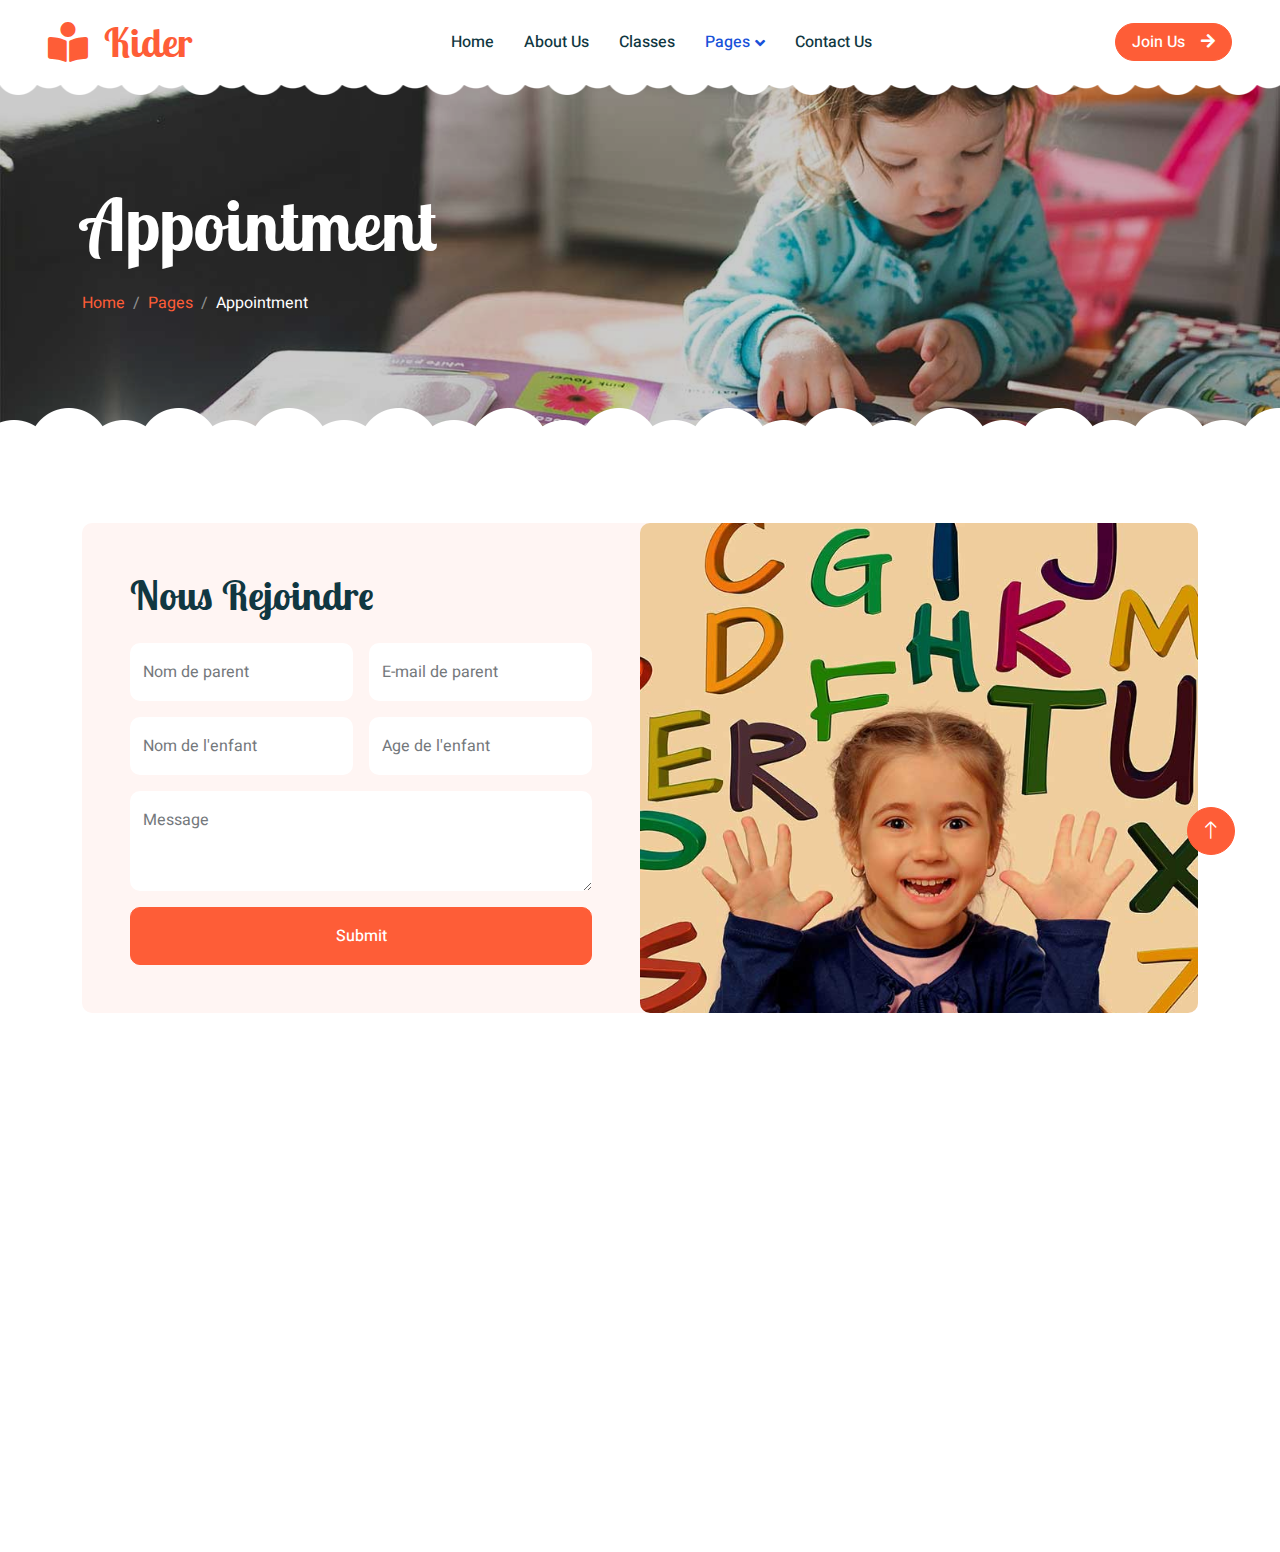
<file: appointment.html>
<!DOCTYPE html>
<html lang="en">

<head>
    <meta charset="utf-8">
    <title>Kider - Preschool Website Template</title>
    <meta content="width=device-width, initial-scale=1.0" name="viewport">
    <meta content="" name="keywords">
    <meta content="" name="description">

    <!-- Favicon -->
    <link href="img/favicon.ico" rel="icon">

    <!-- Google Web Fonts -->
    <link rel="preconnect" href="https://fonts.googleapis.com">
    <link rel="preconnect" href="https://fonts.gstatic.com" crossorigin>
    <link href="https://fonts.googleapis.com/css2?family=Heebo:wght@400;500;600&family=Inter:wght@600&family=Lobster+Two:wght@700&display=swap" rel="stylesheet">
    
    <!-- Icon Font Stylesheet -->
    <link href="https://cdnjs.cloudflare.com/ajax/libs/font-awesome/5.10.0/css/all.min.css" rel="stylesheet">
    <link href="https://cdn.jsdelivr.net/npm/bootstrap-icons@1.4.1/font/bootstrap-icons.css" rel="stylesheet">

    <!-- Libraries Stylesheet -->
    <link href="lib/animate/animate.min.css" rel="stylesheet">
    <link href="lib/owlcarousel/assets/owl.carousel.min.css" rel="stylesheet">

    <!-- Customized Bootstrap Stylesheet -->
    <link href="css/bootstrap.min.css" rel="stylesheet">

    <!-- Template Stylesheet -->
    <link href="css/style.css" rel="stylesheet">
</head>

<body>
    <div class="container-xxl bg-white p-0">
        <!-- Spinner Start -->
        <div id="spinner" class="show bg-white position-fixed translate-middle w-100 vh-100 top-50 start-50 d-flex align-items-center justify-content-center">
            <div class="spinner-border text-primary" style="width: 3rem; height: 3rem;" role="status">
                <span class="sr-only">Loading...</span>
            </div>
        </div>
        <!-- Spinner End -->


        <!-- Navbar Start -->
        <nav class="navbar navbar-expand-lg bg-white navbar-light sticky-top px-4 px-lg-5 py-lg-0">
            <a href="index.html" class="navbar-brand">
                <h1 class="m-0 text-primary"><i class="fa fa-book-reader me-3"></i>Kider</h1>
            </a>
            <button type="button" class="navbar-toggler" data-bs-toggle="collapse" data-bs-target="#navbarCollapse">
                <span class="navbar-toggler-icon"></span>
            </button>
            <div class="collapse navbar-collapse" id="navbarCollapse">
                <div class="navbar-nav mx-auto">
                    <a href="index.html" class="nav-item nav-link">Home</a>
                    <a href="about.html" class="nav-item nav-link">About Us</a>
                    <a href="classes.html" class="nav-item nav-link">Classes</a>
                    <div class="nav-item dropdown">
                        <a href="#" class="nav-link dropdown-toggle active" data-bs-toggle="dropdown">Pages</a>
                        <div class="dropdown-menu rounded-0 rounded-bottom border-0 shadow-sm m-0">
                            <a href="facility.html" class="dropdown-item">School Facilities</a>
                            <a href="team.html" class="dropdown-item">Popular Teachers</a>
                            <a href="call-to-action.html" class="dropdown-item">Become A Teachers</a>
                            <a href="appointment.html" class="dropdown-item active">Make Appointment</a>
                            <a href="testimonial.html" class="dropdown-item">Testimonial</a>
                            <a href="404.html" class="dropdown-item">404 Error</a>
                        </div>
                    </div>
                    <a href="contact.html" class="nav-item nav-link">Contact Us</a>
                </div>
                <a href="" class="btn btn-primary rounded-pill px-3 d-none d-lg-block">Join Us<i class="fa fa-arrow-right ms-3"></i></a>
            </div>
        </nav>
        <!-- Navbar End -->


        <!-- Page Header End -->
        <div class="container-xxl py-5 page-header position-relative mb-5">
            <div class="container py-5">
                <h1 class="display-2 text-white animated slideInDown mb-4">Appointment</h1>
                <nav aria-label="breadcrumb animated slideInDown">
                    <ol class="breadcrumb">
                        <li class="breadcrumb-item"><a href="#">Home</a></li>
                        <li class="breadcrumb-item"><a href="#">Pages</a></li>
                        <li class="breadcrumb-item text-white active" aria-current="page">Appointment</li>
                    </ol>
                </nav>
            </div>
        </div>
        <!-- Page Header End -->


        <!-- Appointment Start -->
        <div class="container-xxl py-5">
            <div class="container">
                <div class="bg-light rounded">
                    <div class="row g-0">
                        <div class="col-lg-6 wow fadeIn" data-wow-delay="0.1s">
                            <div class="h-100 d-flex flex-column justify-content-center p-5">
                                <h1 class="mb-4">Nous Rejoindre</h1>
                                <form>
                                    <div class="row g-3">
                                        <div class="col-sm-6">
                                            <div class="form-floating">
                                                <input type="text" class="form-control border-0" id="gname" placeholder="E-mail de parent">
                                                <label for="gname">Nom de parent</label>
                                            </div>
                                        </div>
                                        <div class="col-sm-6">
                                            <div class="form-floating">
                                                <input type="email" class="form-control border-0" id="gmail" placeholder="E-mail de parent">
                                                <label for="gmail">E-mail de parent</label>
                                            </div>
                                        </div>
                                        <div class="col-sm-6">
                                            <div class="form-floating">
                                                <input type="text" class="form-control border-0" id="cname" placeholder="Nom de l'enfant">
                                                <label for="cname">Nom de l'enfant</label>
                                            </div>
                                        </div>
                                        <div class="col-sm-6">
                                            <div class="form-floating">
                                                <input type="text" class="form-control border-0" id="cage" placeholder="Age de l'enfant">
                                                <label for="cage">Age de l'enfant</label>
                                            </div>
                                        </div>
                                        <div class="col-12">
                                            <div class="form-floating">
                                                <textarea class="form-control border-0" placeholder="Votre Message" id="message" style="height: 100px"></textarea>
                                                <label for="message">Message</label>
                                            </div>
                                        </div>
                                        <div class="col-12">
                                            <button class="btn btn-primary w-100 py-3" type="submit">Submit</button>
                                        </div>
                                    </div>
                                </form>
                            </div>
                        </div>
                        <div class="col-lg-6 wow fadeIn" data-wow-delay="0.5s" style="min-height: 400px;">
                            <div class="position-relative h-100">
                                <img class="position-absolute w-100 h-100 rounded" src="img/appointment.jpg" style="object-fit: cover;">
                            </div>
                        </div>
                    </div>
                </div>
            </div>
        </div>
        <!-- Appointment End -->


        <!-- Footer Start -->
        <div class="container-fluid bg-dark text-white-50 footer pt-5 mt-5 wow fadeIn" data-wow-delay="0.1s">
            <div class="container py-5">
                <div class="row g-5">
                    <div class="col-lg-3 col-md-6">
                        <h3 class="text-white mb-4">Get In Touch</h3>
                        <p class="mb-2"><i class="fa fa-map-marker-alt me-3"></i>123 Street, New York, USA</p>
                        <p class="mb-2"><i class="fa fa-phone-alt me-3"></i>+012 345 67890</p>
                        <p class="mb-2"><i class="fa fa-envelope me-3"></i>info@example.com</p>
                        <div class="d-flex pt-2">
                            <a class="btn btn-outline-light btn-social" href=""><i class="fab fa-twitter"></i></a>
                            <a class="btn btn-outline-light btn-social" href=""><i class="fab fa-facebook-f"></i></a>
                            <a class="btn btn-outline-light btn-social" href=""><i class="fab fa-youtube"></i></a>
                            <a class="btn btn-outline-light btn-social" href=""><i class="fab fa-linkedin-in"></i></a>
                        </div>
                    </div>
                    <div class="col-lg-3 col-md-6">
                        <h3 class="text-white mb-4">Quick Links</h3>
                        <a class="btn btn-link text-white-50" href="">About Us</a>
                        <a class="btn btn-link text-white-50" href="">Contact Us</a>
                        <a class="btn btn-link text-white-50" href="">Our Services</a>
                        <a class="btn btn-link text-white-50" href="">Privacy Policy</a>
                        <a class="btn btn-link text-white-50" href="">Terms & Condition</a>
                    </div>
                    <div class="col-lg-3 col-md-6">
                        <h3 class="text-white mb-4">Photo Gallery</h3>
                        <div class="row g-2 pt-2">
                            <div class="col-4">
                                <img class="img-fluid rounded bg-light p-1" src="img/classes-1.jpg" alt="">
                            </div>
                            <div class="col-4">
                                <img class="img-fluid rounded bg-light p-1" src="img/classes-2.jpg" alt="">
                            </div>
                            <div class="col-4">
                                <img class="img-fluid rounded bg-light p-1" src="img/classes-3.jpg" alt="">
                            </div>
                            <div class="col-4">
                                <img class="img-fluid rounded bg-light p-1" src="img/classes-4.jpg" alt="">
                            </div>
                            <div class="col-4">
                                <img class="img-fluid rounded bg-light p-1" src="img/classes-5.jpg" alt="">
                            </div>
                            <div class="col-4">
                                <img class="img-fluid rounded bg-light p-1" src="img/classes-6.jpg" alt="">
                            </div>
                        </div>
                    </div>
                    <div class="col-lg-3 col-md-6">
                        <h3 class="text-white mb-4">Newsletter</h3>
                        <p>Dolor amet sit justo amet elitr clita ipsum elitr est.</p>
                        <div class="position-relative mx-auto" style="max-width: 400px;">
                            <input class="form-control bg-transparent w-100 py-3 ps-4 pe-5" type="text" placeholder="Your email">
                            <button type="button" class="btn btn-primary py-2 position-absolute top-0 end-0 mt-2 me-2">SignUp</button>
                        </div>
                    </div>
                </div>
            </div>
            <div class="container">
                <div class="copyright">
                    <div class="row">
                        <div class="col-md-6 text-center text-md-start mb-3 mb-md-0">
                            &copy; <a class="border-bottom" href="#">Your Site Name</a>, All Right Reserved. 
							
							<!--/*** This template is free as long as you keep the footer author’s credit link/attribution link/backlink. If you'd like to use the template without the footer author’s credit link/attribution link/backlink, you can purchase the Credit Removal License from "https://htmlcodex.com/credit-removal". Thank you for your support. ***/-->
							Designed By <a class="border-bottom" href="https://htmlcodex.com">HTML Codex</a>
                        </div>
                        <div class="col-md-6 text-center text-md-end">
                            <div class="footer-menu">
                                <a href="">Home</a>
                                <a href="">Cookies</a>
                                <a href="">Help</a>
                                <a href="">FQAs</a>
                            </div>
                        </div>
                    </div>
                </div>
            </div>
        </div>
        <!-- Footer End -->


        <!-- Back to Top -->
        <a href="#" class="btn btn-lg btn-primary btn-lg-square back-to-top"><i class="bi bi-arrow-up"></i></a>
    </div>

    <!-- JavaScript Libraries -->
    <script src="https://code.jquery.com/jquery-3.4.1.min.js"></script>
    <script src="https://cdn.jsdelivr.net/npm/bootstrap@5.0.0/dist/js/bootstrap.bundle.min.js"></script>
    <script src="lib/wow/wow.min.js"></script>
    <script src="lib/easing/easing.min.js"></script>
    <script src="lib/waypoints/waypoints.min.js"></script>
    <script src="lib/owlcarousel/owl.carousel.min.js"></script>

    <!-- Template Javascript -->
    <script src="js/main.js"></script>
</body>

</html>
</file>
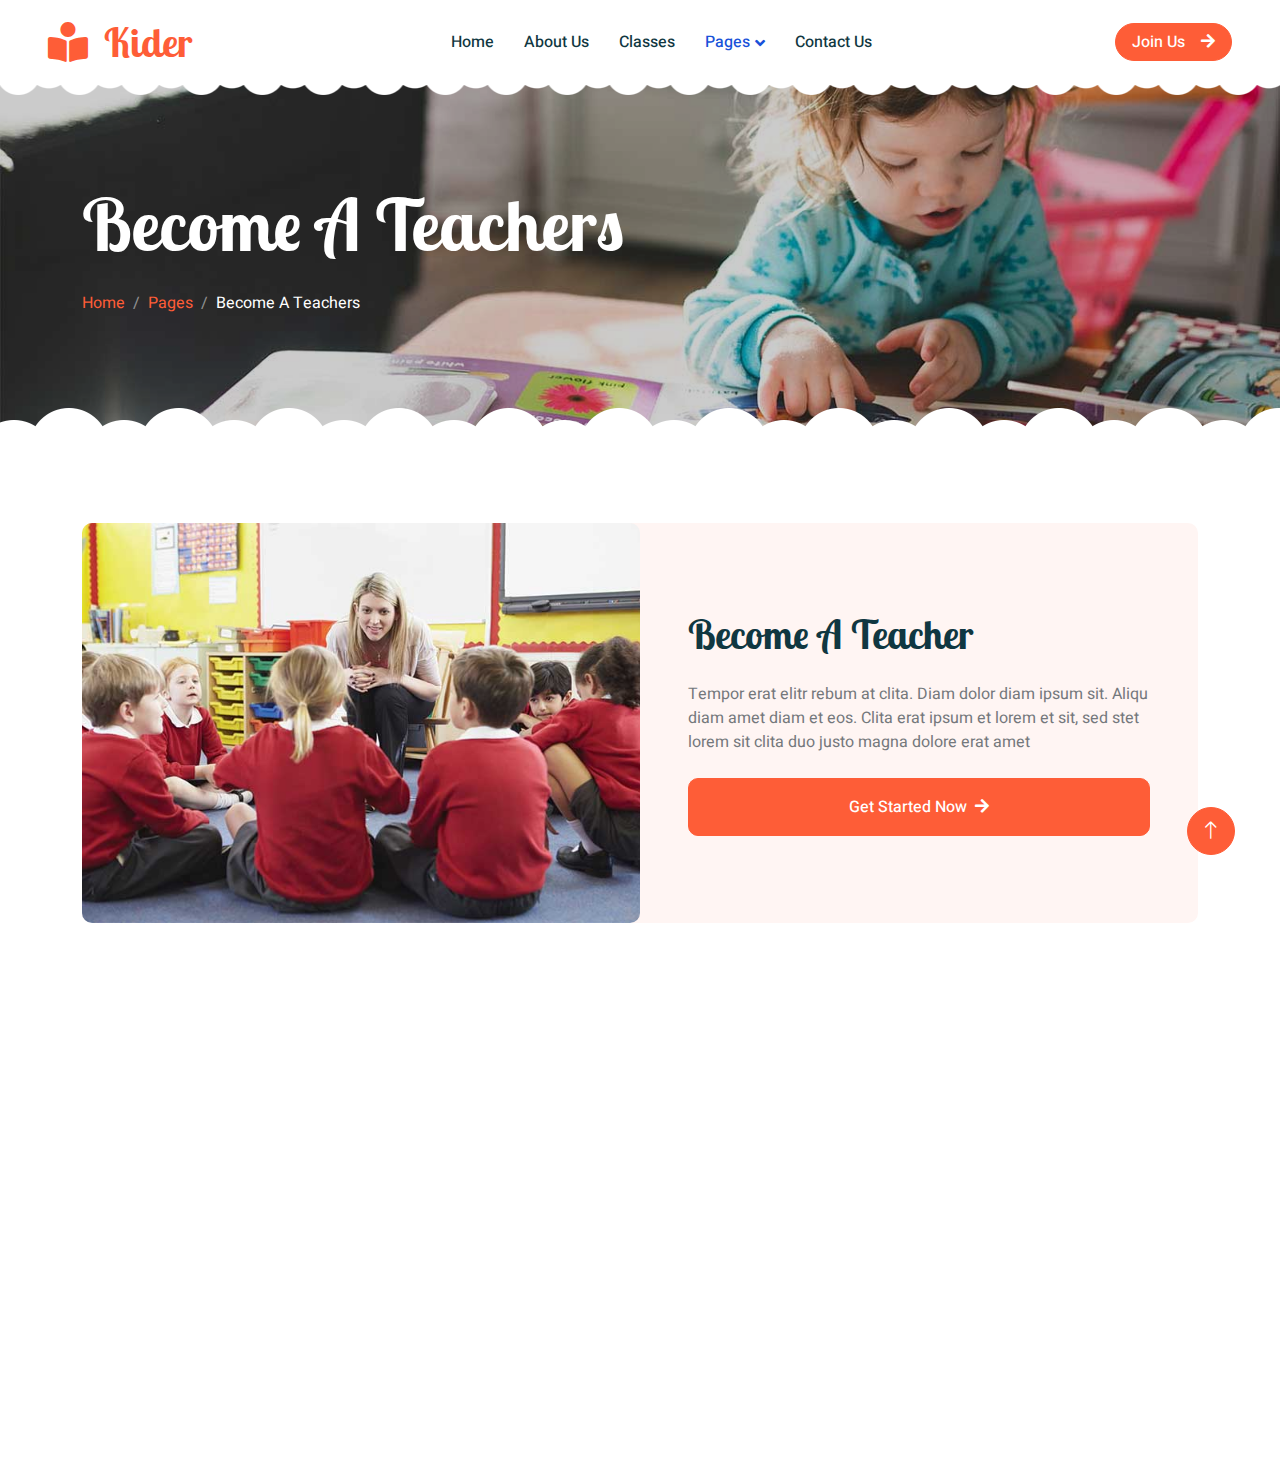
<file: call-to-action.html>
<!DOCTYPE html>
<html lang="en">

<head>
    <meta charset="utf-8">
    <title>Kider - Preschool Website Template</title>
    <meta content="width=device-width, initial-scale=1.0" name="viewport">
    <meta content="" name="keywords">
    <meta content="" name="description">

    <!-- Favicon -->
    <link href="img/favicon.ico" rel="icon">

    <!-- Google Web Fonts -->
    <link rel="preconnect" href="https://fonts.googleapis.com">
    <link rel="preconnect" href="https://fonts.gstatic.com" crossorigin>
    <link href="https://fonts.googleapis.com/css2?family=Heebo:wght@400;500;600&family=Inter:wght@600&family=Lobster+Two:wght@700&display=swap" rel="stylesheet">
    
    <!-- Icon Font Stylesheet -->
    <link href="https://cdnjs.cloudflare.com/ajax/libs/font-awesome/5.10.0/css/all.min.css" rel="stylesheet">
    <link href="https://cdn.jsdelivr.net/npm/bootstrap-icons@1.4.1/font/bootstrap-icons.css" rel="stylesheet">

    <!-- Libraries Stylesheet -->
    <link href="lib/animate/animate.min.css" rel="stylesheet">
    <link href="lib/owlcarousel/assets/owl.carousel.min.css" rel="stylesheet">

    <!-- Customized Bootstrap Stylesheet -->
    <link href="css/bootstrap.min.css" rel="stylesheet">

    <!-- Template Stylesheet -->
    <link href="css/style.css" rel="stylesheet">
</head>

<body>
    <div class="container-xxl bg-white p-0">
        <!-- Spinner Start -->
        <div id="spinner" class="show bg-white position-fixed translate-middle w-100 vh-100 top-50 start-50 d-flex align-items-center justify-content-center">
            <div class="spinner-border text-primary" style="width: 3rem; height: 3rem;" role="status">
                <span class="sr-only">Loading...</span>
            </div>
        </div>
        <!-- Spinner End -->


        <!-- Navbar Start -->
        <nav class="navbar navbar-expand-lg bg-white navbar-light sticky-top px-4 px-lg-5 py-lg-0">
            <a href="index.html" class="navbar-brand">
                <h1 class="m-0 text-primary"><i class="fa fa-book-reader me-3"></i>Kider</h1>
            </a>
            <button type="button" class="navbar-toggler" data-bs-toggle="collapse" data-bs-target="#navbarCollapse">
                <span class="navbar-toggler-icon"></span>
            </button>
            <div class="collapse navbar-collapse" id="navbarCollapse">
                <div class="navbar-nav mx-auto">
                    <a href="index.html" class="nav-item nav-link">Home</a>
                    <a href="about.html" class="nav-item nav-link">About Us</a>
                    <a href="classes.html" class="nav-item nav-link">Classes</a>
                    <div class="nav-item dropdown">
                        <a href="#" class="nav-link dropdown-toggle active" data-bs-toggle="dropdown">Pages</a>
                        <div class="dropdown-menu rounded-0 rounded-bottom border-0 shadow-sm m-0">
                            <a href="facility.html" class="dropdown-item">School Facilities</a>
                            <a href="team.html" class="dropdown-item">Popular Teachers</a>
                            <a href="call-to-action.html" class="dropdown-item active">Become A Teachers</a>
                            <a href="appointment.html" class="dropdown-item">Make Appointment</a>
                            <a href="testimonial.html" class="dropdown-item">Testimonial</a>
                            <a href="404.html" class="dropdown-item">404 Error</a>
                        </div>
                    </div>
                    <a href="contact.html" class="nav-item nav-link">Contact Us</a>
                </div>
                <a href="" class="btn btn-primary rounded-pill px-3 d-none d-lg-block">Join Us<i class="fa fa-arrow-right ms-3"></i></a>
            </div>
        </nav>
        <!-- Navbar End -->


        <!-- Page Header End -->
        <div class="container-xxl py-5 page-header position-relative mb-5">
            <div class="container py-5">
                <h1 class="display-2 text-white animated slideInDown mb-4">Become A Teachers</h1>
                <nav aria-label="breadcrumb animated slideInDown">
                    <ol class="breadcrumb">
                        <li class="breadcrumb-item"><a href="#">Home</a></li>
                        <li class="breadcrumb-item"><a href="#">Pages</a></li>
                        <li class="breadcrumb-item text-white active" aria-current="page">Become A Teachers</li>
                    </ol>
                </nav>
            </div>
        </div>
        <!-- Page Header End -->


        <!-- Call To Action Start -->
        <div class="container-xxl py-5">
            <div class="container">
                <div class="bg-light rounded">
                    <div class="row g-0">
                        <div class="col-lg-6 wow fadeIn" data-wow-delay="0.1s" style="min-height: 400px;">
                            <div class="position-relative h-100">
                                <img class="position-absolute w-100 h-100 rounded" src="img/call-to-action.jpg" style="object-fit: cover;">
                            </div>
                        </div>
                        <div class="col-lg-6 wow fadeIn" data-wow-delay="0.5s">
                            <div class="h-100 d-flex flex-column justify-content-center p-5">
                                <h1 class="mb-4">Become A Teacher</h1>
                                <p class="mb-4">Tempor erat elitr rebum at clita. Diam dolor diam ipsum sit. Aliqu diam amet diam et eos.
                                    Clita erat ipsum et lorem et sit, sed stet lorem sit clita duo justo magna dolore erat amet
                                </p>
                                <a class="btn btn-primary py-3 px-5" href="">Get Started Now<i class="fa fa-arrow-right ms-2"></i></a>
                            </div>
                        </div>
                    </div>
                </div>
            </div>
        </div>
        <!-- Call To Action End -->


        <!-- Footer Start -->
        <div class="container-fluid bg-dark text-white-50 footer pt-5 mt-5 wow fadeIn" data-wow-delay="0.1s">
            <div class="container py-5">
                <div class="row g-5">
                    <div class="col-lg-3 col-md-6">
                        <h3 class="text-white mb-4">Get In Touch</h3>
                        <p class="mb-2"><i class="fa fa-map-marker-alt me-3"></i>123 Street, New York, USA</p>
                        <p class="mb-2"><i class="fa fa-phone-alt me-3"></i>+012 345 67890</p>
                        <p class="mb-2"><i class="fa fa-envelope me-3"></i>info@example.com</p>
                        <div class="d-flex pt-2">
                            <a class="btn btn-outline-light btn-social" href=""><i class="fab fa-twitter"></i></a>
                            <a class="btn btn-outline-light btn-social" href=""><i class="fab fa-facebook-f"></i></a>
                            <a class="btn btn-outline-light btn-social" href=""><i class="fab fa-youtube"></i></a>
                            <a class="btn btn-outline-light btn-social" href=""><i class="fab fa-linkedin-in"></i></a>
                        </div>
                    </div>
                    <div class="col-lg-3 col-md-6">
                        <h3 class="text-white mb-4">Quick Links</h3>
                        <a class="btn btn-link text-white-50" href="">About Us</a>
                        <a class="btn btn-link text-white-50" href="">Contact Us</a>
                        <a class="btn btn-link text-white-50" href="">Our Services</a>
                        <a class="btn btn-link text-white-50" href="">Privacy Policy</a>
                        <a class="btn btn-link text-white-50" href="">Terms & Condition</a>
                    </div>
                    <div class="col-lg-3 col-md-6">
                        <h3 class="text-white mb-4">Photo Gallery</h3>
                        <div class="row g-2 pt-2">
                            <div class="col-4">
                                <img class="img-fluid rounded bg-light p-1" src="img/classes-1.jpg" alt="">
                            </div>
                            <div class="col-4">
                                <img class="img-fluid rounded bg-light p-1" src="img/classes-2.jpg" alt="">
                            </div>
                            <div class="col-4">
                                <img class="img-fluid rounded bg-light p-1" src="img/classes-3.jpg" alt="">
                            </div>
                            <div class="col-4">
                                <img class="img-fluid rounded bg-light p-1" src="img/classes-4.jpg" alt="">
                            </div>
                            <div class="col-4">
                                <img class="img-fluid rounded bg-light p-1" src="img/classes-5.jpg" alt="">
                            </div>
                            <div class="col-4">
                                <img class="img-fluid rounded bg-light p-1" src="img/classes-6.jpg" alt="">
                            </div>
                        </div>
                    </div>
                    <div class="col-lg-3 col-md-6">
                        <h3 class="text-white mb-4">Newsletter</h3>
                        <p>Dolor amet sit justo amet elitr clita ipsum elitr est.</p>
                        <div class="position-relative mx-auto" style="max-width: 400px;">
                            <input class="form-control bg-transparent w-100 py-3 ps-4 pe-5" type="text" placeholder="Your email">
                            <button type="button" class="btn btn-primary py-2 position-absolute top-0 end-0 mt-2 me-2">SignUp</button>
                        </div>
                    </div>
                </div>
            </div>
            <div class="container">
                <div class="copyright">
                    <div class="row">
                        <div class="col-md-6 text-center text-md-start mb-3 mb-md-0">
                            &copy; <a class="border-bottom" href="#">Your Site Name</a>, All Right Reserved. 
							
							<!--/*** This template is free as long as you keep the footer author’s credit link/attribution link/backlink. If you'd like to use the template without the footer author’s credit link/attribution link/backlink, you can purchase the Credit Removal License from "https://htmlcodex.com/credit-removal". Thank you for your support. ***/-->
							Designed By <a class="border-bottom" href="https://htmlcodex.com">HTML Codex</a>
                        </div>
                        <div class="col-md-6 text-center text-md-end">
                            <div class="footer-menu">
                                <a href="">Home</a>
                                <a href="">Cookies</a>
                                <a href="">Help</a>
                                <a href="">FQAs</a>
                            </div>
                        </div>
                    </div>
                </div>
            </div>
        </div>
        <!-- Footer End -->


        <!-- Back to Top -->
        <a href="#" class="btn btn-lg btn-primary btn-lg-square back-to-top"><i class="bi bi-arrow-up"></i></a>
    </div>

    <!-- JavaScript Libraries -->
    <script src="https://code.jquery.com/jquery-3.4.1.min.js"></script>
    <script src="https://cdn.jsdelivr.net/npm/bootstrap@5.0.0/dist/js/bootstrap.bundle.min.js"></script>
    <script src="lib/wow/wow.min.js"></script>
    <script src="lib/easing/easing.min.js"></script>
    <script src="lib/waypoints/waypoints.min.js"></script>
    <script src="lib/owlcarousel/owl.carousel.min.js"></script>

    <!-- Template Javascript -->
    <script src="js/main.js"></script>
</body>

</html>
</file>
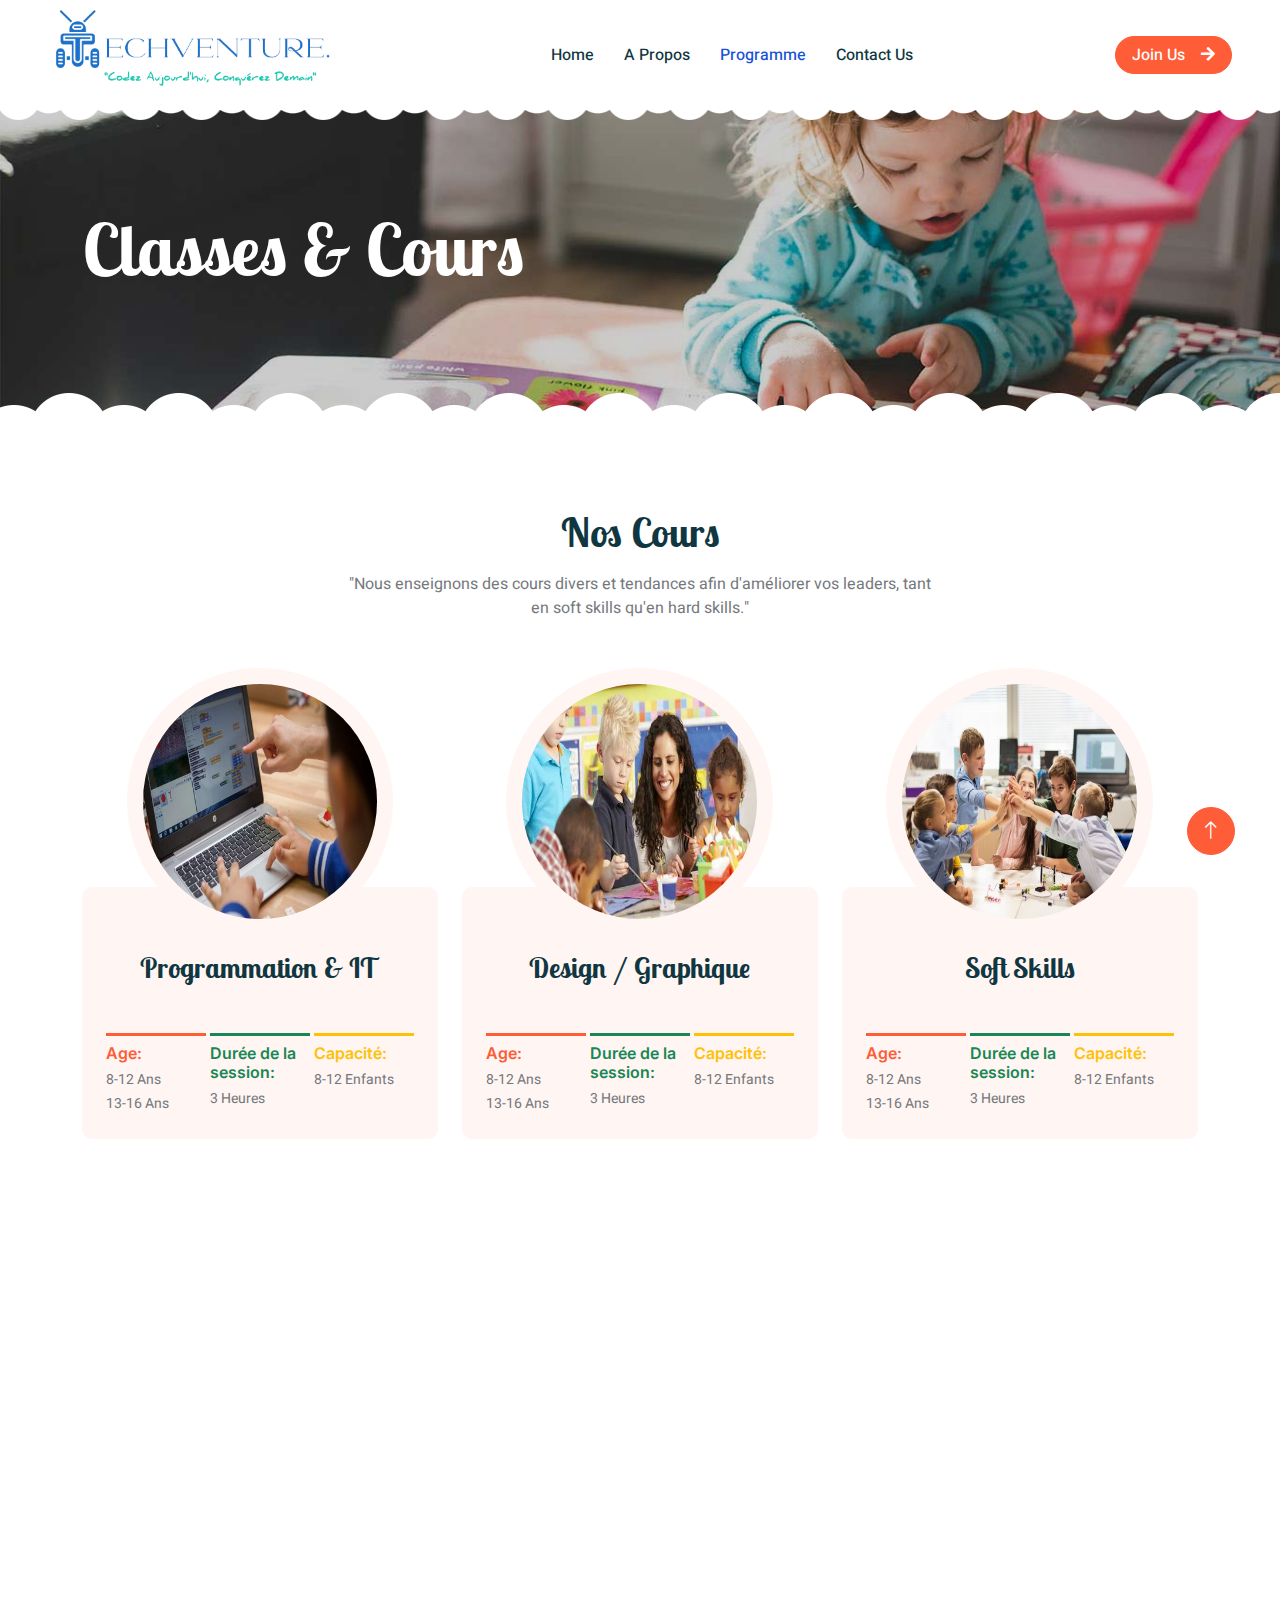
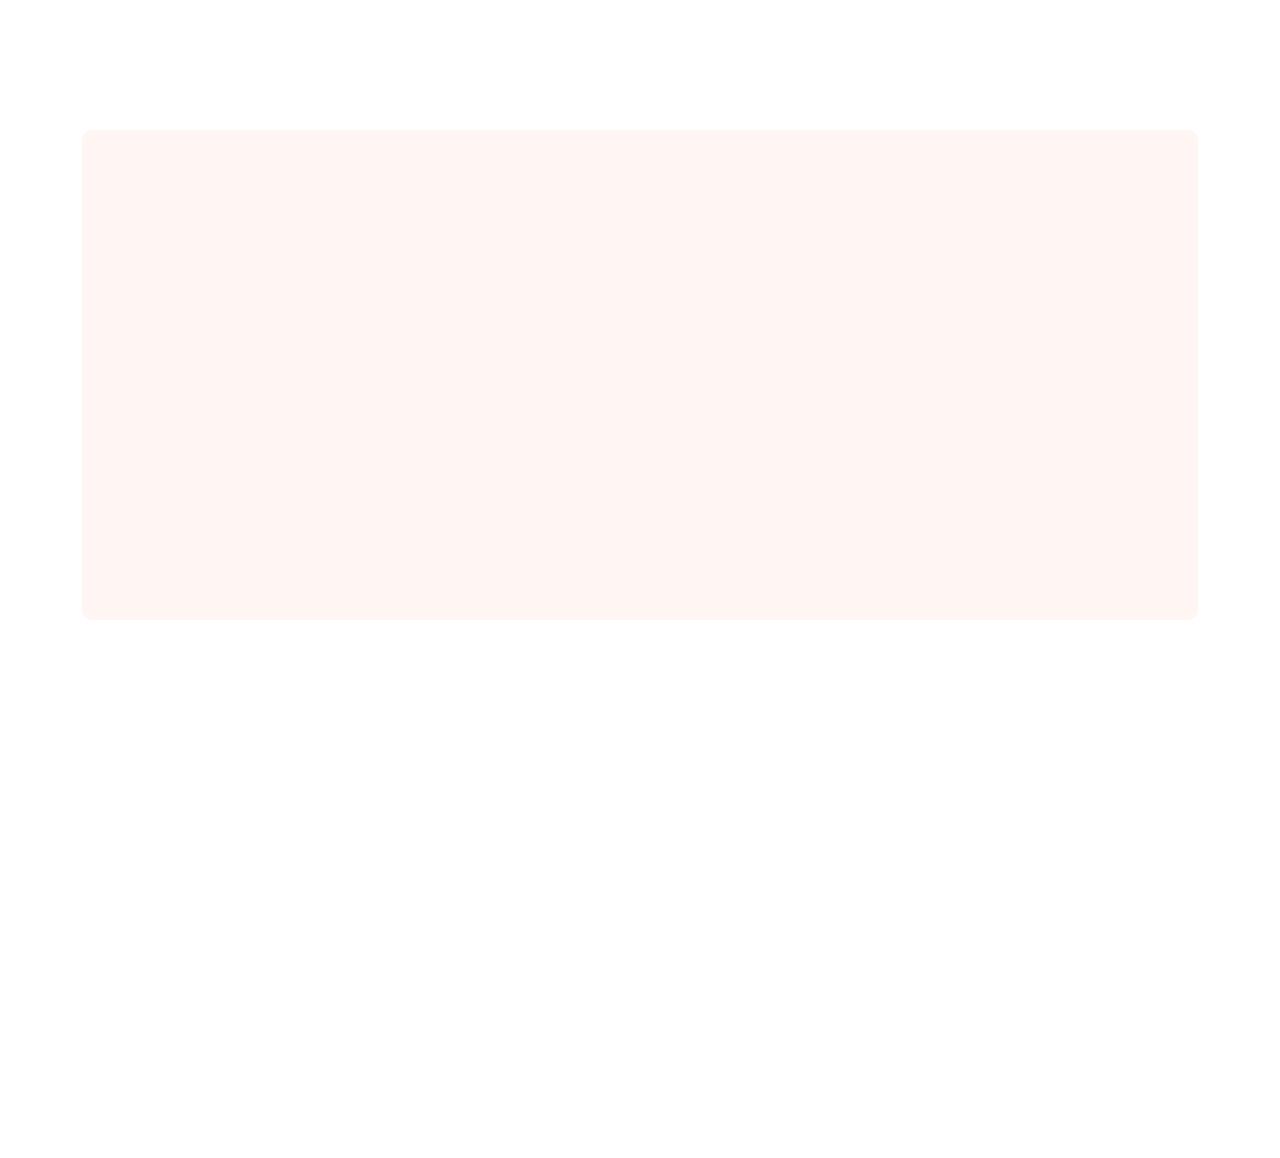
<file: classes.html>
<!DOCTYPE html>
<html lang="en">

<head>
    <meta charset="utf-8">
    <title>TechVenture</title>
    <meta content="width=device-width, initial-scale=1.0" name="viewport">
    <meta content="" name="keywords">
    <meta content="" name="description">

    <!-- Favicon -->
    <link href="img/favicon.ico" rel="icon">

    <!-- Google Web Fonts -->
    <link rel="preconnect" href="https://fonts.googleapis.com">
    <link rel="preconnect" href="https://fonts.gstatic.com" crossorigin>
    <link href="https://fonts.googleapis.com/css2?family=Heebo:wght@400;500;600&family=Inter:wght@600&family=Lobster+Two:wght@700&display=swap" rel="stylesheet">
    
    <!-- Icon Font Stylesheet -->
    <link href="https://cdnjs.cloudflare.com/ajax/libs/font-awesome/5.10.0/css/all.min.css" rel="stylesheet">
    <link href="https://cdn.jsdelivr.net/npm/bootstrap-icons@1.4.1/font/bootstrap-icons.css" rel="stylesheet">

    <!-- Libraries Stylesheet -->
    <link href="lib/animate/animate.min.css" rel="stylesheet">
    <link href="lib/owlcarousel/assets/owl.carousel.min.css" rel="stylesheet">

    <!-- Customized Bootstrap Stylesheet -->
    <link href="css/bootstrap.min.css" rel="stylesheet">

    <!-- Template Stylesheet -->
    <link href="css/style.css" rel="stylesheet">
</head>

<body>
    <div class="container-xxl bg-white p-0">
        <!-- Spinner Start -->
        <div id="spinner" class="show bg-white position-fixed translate-middle w-100 vh-100 top-50 start-50 d-flex align-items-center justify-content-center">
            <div class="spinner-border text-primary" style="width: 3rem; height: 3rem;" role="status">
                <span class="sr-only">Loading...</span>
            </div>
        </div>
        <!-- Spinner End -->


    <!-- Navbar Start -->
    <nav class="navbar navbar-expand-lg bg-white navbar-light sticky-top px-4 px-lg-5 py-lg-0">
        <a href="index.html" class="navbar-brand">
            <h1 class="m-0 text-primary">
                <img src="img/logo.png" alt="TechVenture Logo" style="width: auto; height: 100px;">
            </h1>
        </a>
        <button type="button" class="navbar-toggler" data-bs-toggle="collapse" data-bs-target="#navbarCollapse">
            <span class="navbar-toggler-icon"></span>
        </button>
        <div class="collapse navbar-collapse" id="navbarCollapse">
            <div class="navbar-nav mx-auto">
                <a href="index.html" class="nav-item nav-link ">Home</a>
                <a href="about.html" class="nav-item nav-link">A Propos</a>
                <a href="classes.html" class="nav-item nav-link active">Programme</a>
                
                <a href="contact.html" class="nav-item nav-link">Contact Us</a>
            </div>
            <a href="" class="btn btn-primary rounded-pill px-3 d-none d-lg-block">Join Us<i
                    class="fa fa-arrow-right ms-3"></i></a>
        </div>
    </nav>
    <!-- Navbar End -->


        <!-- Page Header End -->
        <div class="container-xxl py-5 page-header position-relative mb-5">
            <div class="container py-5">
                <h1 class="display-2 text-white animated slideInDown mb-4">Classes & Cours</h1>
                <nav aria-label="breadcrumb animated slideInDown">
                   
                </nav>
            </div>
        </div>
        <!-- Page Header End -->


    <!-- Classes Start -->
    
    <div class="container-xxl py-5">
        <div class="container">
            <div class="text-center mx-auto mb-5 wow fadeInUp" data-wow-delay="0.1s" style="max-width: 600px;">
                <h1 class="mb-3">Nos Cours</h1>
                <p>"Nous enseignons des cours divers et tendances afin d'améliorer vos leaders, tant en soft skills qu'en
                    hard skills."</p>
            </div>
            <div class="row g-4">
                <div class="col-lg-4 col-md-6 wow fadeInUp" data-wow-delay="0.1s">
                    <div class="classes-item">
                        <div class="bg-light rounded-circle w-75 mx-auto p-3">
                            <img class="img-fluid rounded-circle" src="img/c1.jpg" alt="">
                        </div>
                        <div class="bg-light rounded p-4 pt-5 mt-n5">
                            <a class="d-block text-center h3 mt-3 mb-4" href="">Programmation & IT</a>
                            <div class="d-flex align-items-center justify-content-between mb-4">
    
                            </div>
                            <div class="row g-1">
                                <div class="col-4">
                                    <div class="border-top border-3 border-primary pt-2">
                                        <h6 class="text-primary mb-1">Age:</h6>
                                        <small> 8-12 Ans </small><br />
                                        <small> 13-16 Ans </small>
    
                                    </div>
                                </div>
                                <div class="col-4">
                                    <div class="border-top border-3 border-success pt-2">
                                        <h6 class="text-success mb-1">Durée de la session:</h6>
                                        <small>3 Heures</small>
                                    </div>
                                </div>
                                <div class="col-4">
                                    <div class="border-top border-3 border-warning pt-2">
                                        <h6 class="text-warning mb-1">Capacité:</h6>
                                        <small>8-12 Enfants</small>
                                    </div>
                                </div>
                            </div>
                        </div>
                    </div>
                </div>
                <div class="col-lg-4 col-md-6 wow fadeInUp" data-wow-delay="0.1s">
                    <div class="classes-item">
                        <div class="bg-light rounded-circle w-75 mx-auto p-3">
                            <img class="img-fluid rounded-circle" src="img/C2.jpg" alt="">
                        </div>
                        <div class="bg-light rounded p-4 pt-5 mt-n5">
                            <a class="d-block text-center h3 mt-3 mb-4" href="">Design / Graphique </a>
                            <div class="d-flex align-items-center justify-content-between mb-4">
    
                            </div>
                            <div class="row g-1">
                                <div class="col-4">
                                    <div class="border-top border-3 border-primary pt-2">
                                        <h6 class="text-primary mb-1">Age:</h6>
                                        <small> 8-12 Ans </small><br />
                                        <small> 13-16 Ans </small>
    
                                    </div>
                                </div>
                                <div class="col-4">
                                    <div class="border-top border-3 border-success pt-2">
                                        <h6 class="text-success mb-1">Durée de la session:</h6>
                                        <small>3 Heures</small>
                                    </div>
                                </div>
                                <div class="col-4">
                                    <div class="border-top border-3 border-warning pt-2">
                                        <h6 class="text-warning mb-1">Capacité:</h6>
                                        <small>8-12 Enfants</small>
                                    </div>
                                </div>
                            </div>
                        </div>
                    </div>
                </div>
                <div class="col-lg-4 col-md-6 wow fadeInUp" data-wow-delay="0.1s">
                    <div class="classes-item">
                        <div class="bg-light rounded-circle w-75 mx-auto p-3">
                            <img class="img-fluid rounded-circle" src="img/c3.jpg" alt="">
                        </div>
                        <div class="bg-light rounded p-4 pt-5 mt-n5">
                            <a class="d-block text-center h3 mt-3 mb-4" href="">Soft Skills</a>
                            <div class="d-flex align-items-center justify-content-between mb-4">
    
                            </div>
                            <div class="row g-1">
                                <div class="col-4">
                                    <div class="border-top border-3 border-primary pt-2">
                                        <h6 class="text-primary mb-1">Age:</h6>
                                        <small> 8-12 Ans </small><br />
                                        <small> 13-16 Ans </small>
    
                                    </div>
                                </div>
                                <div class="col-4">
                                    <div class="border-top border-3 border-success pt-2">
                                        <h6 class="text-success mb-1">Durée de la session:</h6>
                                        <small>3 Heures</small>
                                    </div>
                                </div>
                                <div class="col-4">
                                    <div class="border-top border-3 border-warning pt-2">
                                        <h6 class="text-warning mb-1">Capacité:</h6>
                                        <small>8-12 Enfants</small>
                                    </div>
                                </div>
                            </div>
                        </div>
                    </div>
                </div>
                <div class="col-lg-4 col-md-6 wow fadeInUp" data-wow-delay="0.1s">
                    <div class="classes-item">
                        <div class="bg-light rounded-circle w-75 mx-auto p-3">
                            <img class="img-fluid rounded-circle" src="img/c4.jpg" alt="">
                        </div>
                        <div class="bg-light rounded p-4 pt-5 mt-n5">
                            <a class="d-block text-center h3 mt-3 mb-4" href="">Robotique</a>
                            <div class="d-flex align-items-center justify-content-between mb-4">
    
                            </div>
                            <div class="row g-1">
                                <div class="col-4">
                                    <div class="border-top border-3 border-primary pt-2">
                                        <h6 class="text-primary mb-1">Age:</h6>
                                        <small> 8-12 Ans </small><br />
                                        <small> 13-16 Ans </small>
    
                                    </div>
                                </div>
                                <div class="col-4">
                                    <div class="border-top border-3 border-success pt-2">
                                        <h6 class="text-success mb-1">Durée de la session:</h6>
                                        <small>3 Heures</small>
                                    </div>
                                </div>
                                <div class="col-4">
                                    <div class="border-top border-3 border-warning pt-2">
                                        <h6 class="text-warning mb-1">Capacité:</h6>
                                        <small>8-12 Enfants</small>
                                    </div>
                                </div>
                            </div>
                        </div>
                    </div>
                </div>
                <div class="col-lg-4 col-md-6 wow fadeInUp" data-wow-delay="0.1s">
                    <div class="classes-item">
                        <div class="bg-light rounded-circle w-75 mx-auto p-3">
                            <img class="img-fluid rounded-circle" src="img/c5.avif" alt="">
                        </div>
                        <div class="bg-light rounded p-4 pt-5 mt-n5">
                            <a class="d-block text-center h3 mt-3 mb-4" href="">Intelligence Artificielle</a>
                            <div class="d-flex align-items-center justify-content-between mb-4">
    
                            </div>
                            <div class="row g-1">
                                <div class="col-4">
                                    <div class="border-top border-3 border-primary pt-2">
                                        <h6 class="text-primary mb-1">Age:</h6>
                                        <small> 8-12 Ans </small><br />
                                        <small> 13-16 Ans </small>
    
                                    </div>
                                </div>
                                <div class="col-4">
                                    <div class="border-top border-3 border-success pt-2">
                                        <h6 class="text-success mb-1">Durée de la session:</h6>
                                        <small>3 Heures</small>
                                    </div>
                                </div>
                                <div class="col-4">
                                    <div class="border-top border-3 border-warning pt-2">
                                        <h6 class="text-warning mb-1">Capacité:</h6>
                                        <small>8-12 Enfants</small>
                                    </div>
                                </div>
                            </div>
                        </div>
                    </div>
                </div>
            </div>
        </div>
    </div>
    <!-- Classes end -->


        <!-- Appointment Start -->
        <div class="container-xxl py-5">
            <div class="container">
                <div class="bg-light rounded">
                    <div class="row g-0">
                        <div class="col-lg-6 wow fadeIn" data-wow-delay="0.1s">
                            <div class="h-100 d-flex flex-column justify-content-center p-5">
                                <h1 class="mb-4">Make Appointment</h1>
                                <form>
                                    <div class="row g-3">
                                        <div class="col-sm-6">
                                            <div class="form-floating">
                                                <input type="text" class="form-control border-0" id="gname" placeholder="Gurdian Name">
                                                <label for="gname">Gurdian Name</label>
                                            </div>
                                        </div>
                                        <div class="col-sm-6">
                                            <div class="form-floating">
                                                <input type="email" class="form-control border-0" id="gmail" placeholder="Gurdian Email">
                                                <label for="gmail">Gurdian Email</label>
                                            </div>
                                        </div>
                                        <div class="col-sm-6">
                                            <div class="form-floating">
                                                <input type="text" class="form-control border-0" id="cname" placeholder="Child Name">
                                                <label for="cname">Child Name</label>
                                            </div>
                                        </div>
                                        <div class="col-sm-6">
                                            <div class="form-floating">
                                                <input type="text" class="form-control border-0" id="cage" placeholder="Child Age">
                                                <label for="cage">Child Age</label>
                                            </div>
                                        </div>
                                        <div class="col-12">
                                            <div class="form-floating">
                                                <textarea class="form-control border-0" placeholder="Leave a message here" id="message" style="height: 100px"></textarea>
                                                <label for="message">Message</label>
                                            </div>
                                        </div>
                                        <div class="col-12">
                                            <button class="btn btn-primary w-100 py-3" type="submit">Submit</button>
                                        </div>
                                    </div>
                                </form>
                            </div>
                        </div>
                        <div class="col-lg-6 wow fadeIn" data-wow-delay="0.5s" style="min-height: 400px;">
                            <div class="position-relative h-100">
                                <img class="position-absolute w-100 h-100 rounded" src="img/appointment.jpg" style="object-fit: cover;">
                            </div>
                        </div>
                    </div>
                </div>
            </div>
        </div>
        <!-- Appointment End -->


      


        <!-- Footer Start -->
        <div class="container-fluid bg-dark text-white-50 footer pt-5 mt-5 wow fadeIn" data-wow-delay="0.1s">
            <div class="container py-5">
                <div class="row g-5">
                    <div class="col-lg-3 col-md-6">
                        <h3 class="text-white mb-4">Get In Touch</h3>
                        <p class="mb-2"><i class="fa fa-map-marker-alt me-3"></i>123 Street, New York, USA</p>
                        <p class="mb-2"><i class="fa fa-phone-alt me-3"></i>+012 345 67890</p>
                        <p class="mb-2"><i class="fa fa-envelope me-3"></i>info@example.com</p>
                        <div class="d-flex pt-2">
                            <a class="btn btn-outline-light btn-social" href=""><i class="fab fa-twitter"></i></a>
                            <a class="btn btn-outline-light btn-social" href=""><i class="fab fa-facebook-f"></i></a>
                            <a class="btn btn-outline-light btn-social" href=""><i class="fab fa-youtube"></i></a>
                            <a class="btn btn-outline-light btn-social" href=""><i class="fab fa-linkedin-in"></i></a>
                        </div>
                    </div>
                    <div class="col-lg-3 col-md-6">
                        <h3 class="text-white mb-4">Quick Links</h3>
                        <a class="btn btn-link text-white-50" href="">About Us</a>
                        <a class="btn btn-link text-white-50" href="">Contact Us</a>
                        <a class="btn btn-link text-white-50" href="">Our Services</a>
                        <a class="btn btn-link text-white-50" href="">Privacy Policy</a>
                        <a class="btn btn-link text-white-50" href="">Terms & Condition</a>
                    </div>
                    <div class="col-lg-3 col-md-6">
                        <h3 class="text-white mb-4">Photo Gallery</h3>
                        <div class="row g-2 pt-2">
                            <div class="col-4">
                                <img class="img-fluid rounded bg-light p-1" src="img/classes-1.jpg" alt="">
                            </div>
                            <div class="col-4">
                                <img class="img-fluid rounded bg-light p-1" src="img/classes-2.jpg" alt="">
                            </div>
                            <div class="col-4">
                                <img class="img-fluid rounded bg-light p-1" src="img/classes-3.jpg" alt="">
                            </div>
                            <div class="col-4">
                                <img class="img-fluid rounded bg-light p-1" src="img/classes-4.jpg" alt="">
                            </div>
                            <div class="col-4">
                                <img class="img-fluid rounded bg-light p-1" src="img/classes-5.jpg" alt="">
                            </div>
                            <div class="col-4">
                                <img class="img-fluid rounded bg-light p-1" src="img/classes-6.jpg" alt="">
                            </div>
                        </div>
                    </div>
                    <div class="col-lg-3 col-md-6">
                        <h3 class="text-white mb-4">Newsletter</h3>
                        <p>Dolor amet sit justo amet elitr clita ipsum elitr est.</p>
                        <div class="position-relative mx-auto" style="max-width: 400px;">
                            <input class="form-control bg-transparent w-100 py-3 ps-4 pe-5" type="text" placeholder="Your email">
                            <button type="button" class="btn btn-primary py-2 position-absolute top-0 end-0 mt-2 me-2">SignUp</button>
                        </div>
                    </div>
                </div>
            </div>
            <div class="container">
                <div class="copyright">
                    <div class="row">
                        <div class="col-md-6 text-center text-md-start mb-3 mb-md-0">
                            &copy; <a class="border-bottom" href="#">Your Site Name</a>, All Right Reserved. 
							
							<!--/*** This template is free as long as you keep the footer author’s credit link/attribution link/backlink. If you'd like to use the template without the footer author’s credit link/attribution link/backlink, you can purchase the Credit Removal License from "https://htmlcodex.com/credit-removal". Thank you for your support. ***/-->
							Designed By <a class="border-bottom" href="https://htmlcodex.com">HTML Codex</a>
                        </div>
                        <div class="col-md-6 text-center text-md-end">
                            <div class="footer-menu">
                                <a href="">Home</a>
                                <a href="">Cookies</a>
                                <a href="">Help</a>
                                <a href="">FQAs</a>
                            </div>
                        </div>
                    </div>
                </div>
            </div>
        </div>
        <!-- Footer End -->


        <!-- Back to Top -->
        <a href="#" class="btn btn-lg btn-primary btn-lg-square back-to-top"><i class="bi bi-arrow-up"></i></a>
    </div>

    <!-- JavaScript Libraries -->
    <script src="https://code.jquery.com/jquery-3.4.1.min.js"></script>
    <script src="https://cdn.jsdelivr.net/npm/bootstrap@5.0.0/dist/js/bootstrap.bundle.min.js"></script>
    <script src="lib/wow/wow.min.js"></script>
    <script src="lib/easing/easing.min.js"></script>
    <script src="lib/waypoints/waypoints.min.js"></script>
    <script src="lib/owlcarousel/owl.carousel.min.js"></script>

    <!-- Template Javascript -->
    <script src="js/main.js"></script>
</body>

</html>
</file>
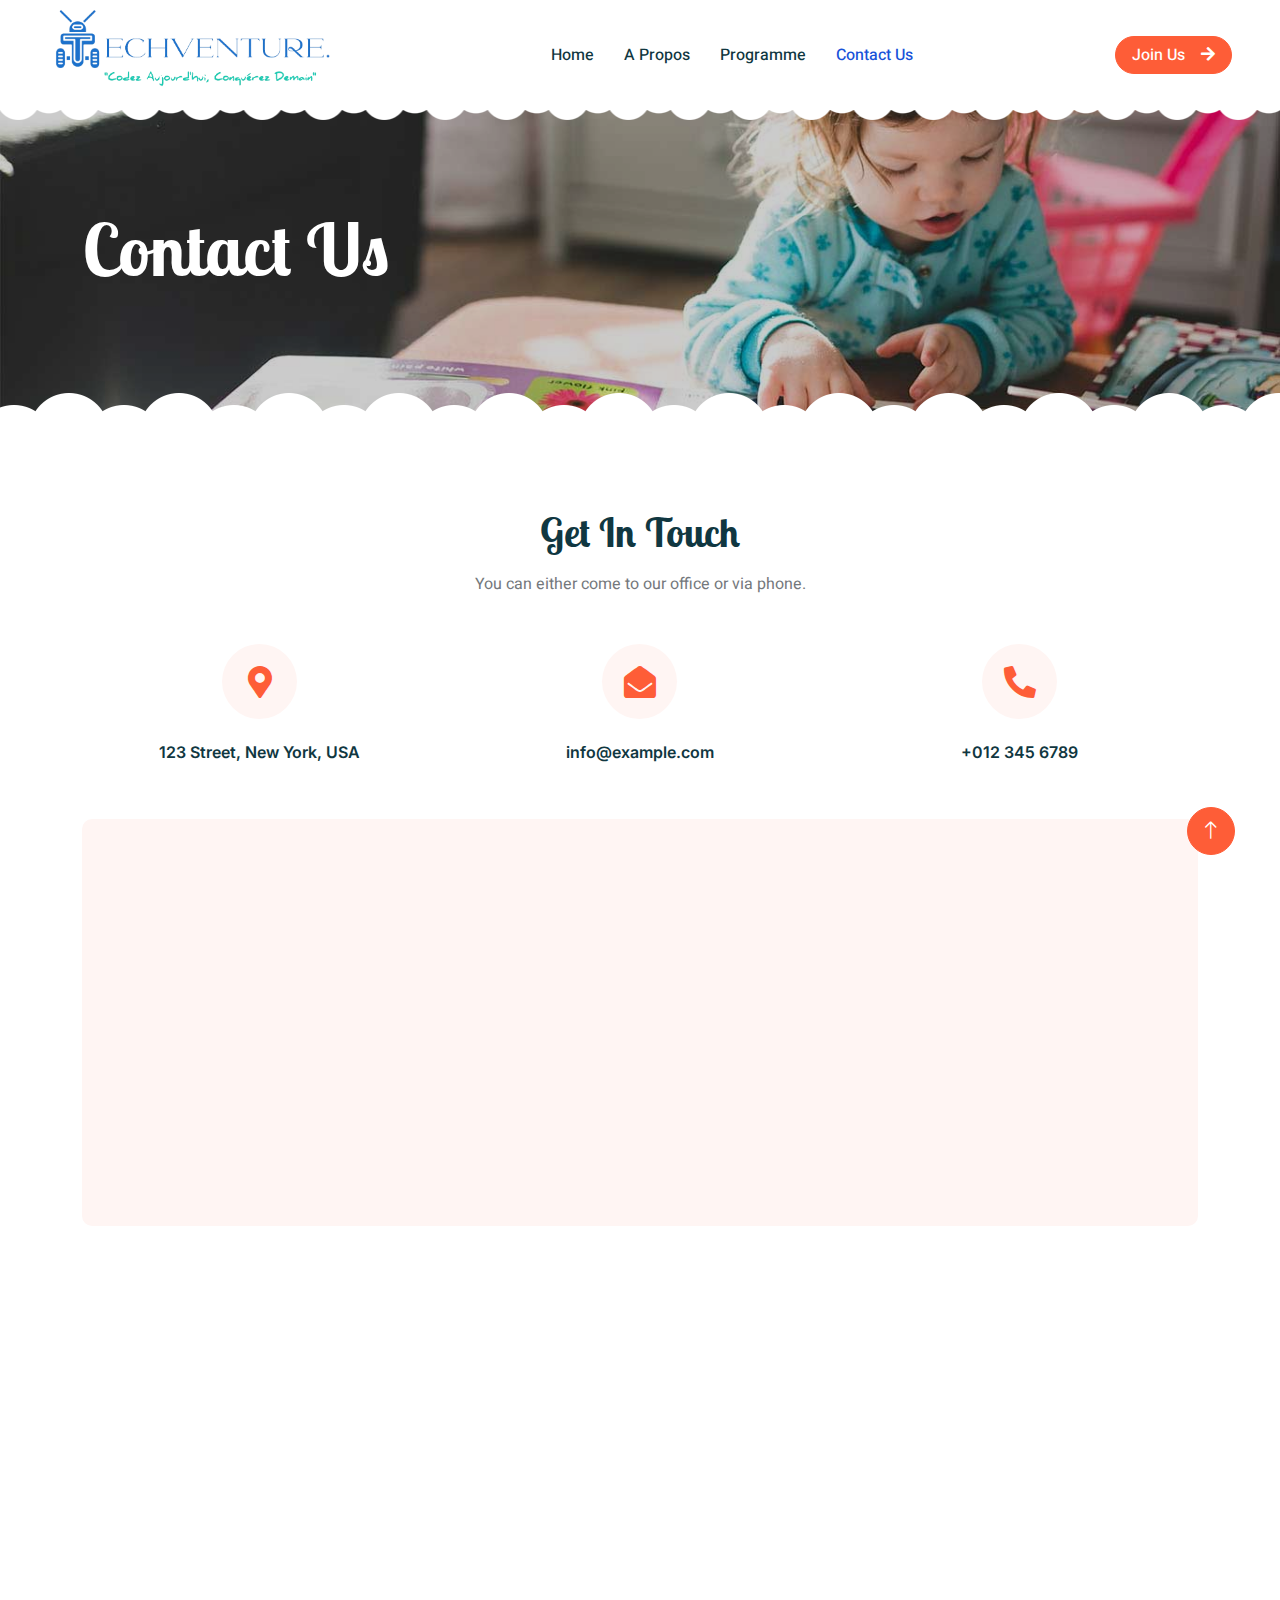
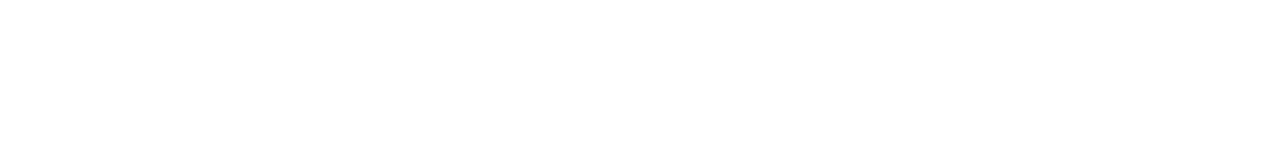
<file: contact.html>
<!DOCTYPE html>
<html lang="en">

<head>
    <meta charset="utf-8">
    <title>TechVenture</title>
    <meta content="width=device-width, initial-scale=1.0" name="viewport">
    <meta content="" name="keywords">
    <meta content="" name="description">

    <!-- Favicon -->
    <link href="img/favicon.ico" rel="icon">

    <!-- Google Web Fonts -->
    <link rel="preconnect" href="https://fonts.googleapis.com">
    <link rel="preconnect" href="https://fonts.gstatic.com" crossorigin>
    <link href="https://fonts.googleapis.com/css2?family=Heebo:wght@400;500;600&family=Inter:wght@600&family=Lobster+Two:wght@700&display=swap" rel="stylesheet">
    
    <!-- Icon Font Stylesheet -->
    <link href="https://cdnjs.cloudflare.com/ajax/libs/font-awesome/5.10.0/css/all.min.css" rel="stylesheet">
    <link href="https://cdn.jsdelivr.net/npm/bootstrap-icons@1.4.1/font/bootstrap-icons.css" rel="stylesheet">

    <!-- Libraries Stylesheet -->
    <link href="lib/animate/animate.min.css" rel="stylesheet">
    <link href="lib/owlcarousel/assets/owl.carousel.min.css" rel="stylesheet">

    <!-- Customized Bootstrap Stylesheet -->
    <link href="css/bootstrap.min.css" rel="stylesheet">

    <!-- Template Stylesheet -->
    <link href="css/style.css" rel="stylesheet">
</head>

<body>
    <div class="container-xxl bg-white p-0">
        <!-- Spinner Start -->
        <div id="spinner" class="show bg-white position-fixed translate-middle w-100 vh-100 top-50 start-50 d-flex align-items-center justify-content-center">
            <div class="spinner-border text-primary" style="width: 3rem; height: 3rem;" role="status">
                <span class="sr-only">Loading...</span>
            </div>
        </div>
        <!-- Spinner End -->


    <!-- Navbar Start -->
    <nav class="navbar navbar-expand-lg bg-white navbar-light sticky-top px-4 px-lg-5 py-lg-0">
        <a href="index.html" class="navbar-brand">
            <h1 class="m-0 text-primary">
                <img src="img/logo.png" alt="TechVenture Logo" style="width: auto; height: 100px;">
            </h1>
        </a>
        <button type="button" class="navbar-toggler" data-bs-toggle="collapse" data-bs-target="#navbarCollapse">
            <span class="navbar-toggler-icon"></span>
        </button>
        <div class="collapse navbar-collapse" id="navbarCollapse">
            <div class="navbar-nav mx-auto">
                <a href="index.html" class="nav-item nav-link ">Home</a>
                <a href="about.html" class="nav-item nav-link">A Propos</a>
                <a href="classes.html" class="nav-item nav-link">Programme</a>
    
                <a href="contact.html" class="nav-item nav-link active">Contact Us</a>
            </div>
            <a href="" class="btn btn-primary rounded-pill px-3 d-none d-lg-block">Join Us<i
                    class="fa fa-arrow-right ms-3"></i></a>
        </div>
    </nav>
    <!-- Navbar End -->
     


        <!-- Page Header End -->
        <div class="container-xxl py-5 page-header position-relative mb-5">
            <div class="container py-5">
                <h1 class="display-2 text-white animated slideInDown mb-4">Contact Us</h1>
                <nav aria-label="breadcrumb animated slideInDown">
                    
                </nav>
            </div>
        </div>
        <!-- Page Header End -->

    <!-- Appointment Start -->
 
    <!-- Appointment End -->
        <!-- Contact Start -->
        <div class="container-xxl py-5">
            <div class="container">
                <div class="text-center mx-auto mb-5 wow fadeInUp" data-wow-delay="0.1s" style="max-width: 600px;">
                    <h1 class="mb-3">Get In Touch</h1>
                    <p>You can either come to our office or via phone.</p>
                </div>
                <div class="row g-4 mb-5">
                    <div class="col-md-6 col-lg-4 text-center wow fadeInUp" data-wow-delay="0.1s">
                        <div class="bg-light rounded-circle d-inline-flex align-items-center justify-content-center mb-4" style="width: 75px; height: 75px;">
                            <i class="fa fa-map-marker-alt fa-2x text-primary"></i>
                        </div>
                        <h6>123 Street, New York, USA</h6>
                    </div>
                    <div class="col-md-6 col-lg-4 text-center wow fadeInUp" data-wow-delay="0.3s">
                        <div class="bg-light rounded-circle d-inline-flex align-items-center justify-content-center mb-4" style="width: 75px; height: 75px;">
                            <i class="fa fa-envelope-open fa-2x text-primary"></i>
                        </div>
                        <h6>info@example.com</h6>
                    </div>
                    <div class="col-md-6 col-lg-4 text-center wow fadeInUp" data-wow-delay="0.5s">
                        <div class="bg-light rounded-circle d-inline-flex align-items-center justify-content-center mb-4" style="width: 75px; height: 75px;">
                            <i class="fa fa-phone-alt fa-2x text-primary"></i>
                        </div>
                        <h6>+012 345 6789</h6>
                    </div>
                </div>
                <div class="bg-light rounded">
                    <div class="row g-0">
                        <div class="col-lg-6 wow fadeIn" data-wow-delay="0.1s">
                            
                        </div>
                        <div class="col-lg-12 wow fadeIn" data-wow-delay="0.5s" style="min-height: 400px;">
                            <div class="position-relative h-100">
                                <iframe class="position-relative rounded w-100 h-100"
                                src="https://www.google.com/maps/embed?pb=!1m18!1m12!1m3!1d3001156.4288297426!2d-78.01371936852176!3d42.72876761954724!2m3!1f0!2f0!3f0!3m2!1i1024!2i768!4f13.1!3m3!1m2!1s0x4ccc4bf0f123a5a9%3A0xddcfc6c1de189567!2sNew%20York%2C%20USA!5e0!3m2!1sen!2sbd!4v1603794290143!5m2!1sen!2sbd"
                                frameborder="0" style="min-height: 400px; border:0;" allowfullscreen="" aria-hidden="false"
                                tabindex="0"></iframe>
                            </div>
                        </div>
                    </div>
                </div>
            </div>
        </div>
        <!-- Contact End -->


        <!-- Footer Start -->
    <div class="container-fluid bg-dark text-white-50 footer pt-5 mt-5 wow fadeIn" data-wow-delay="0.1s">
        <div class="container py-5">
            <div class="row g-5">
                <div class="col-lg-3 col-md-6">
                    <h3 class="text-white mb-4">Get In Touch</h3>
                    <p class="mb-2"><i class="fa fa-map-marker-alt me-3"></i>Gabes , Immeuble Yasmin </p>
                    <p class="mb-2"><i class="fa fa-phone-alt me-3"></i>+216 99999999</p>
                    <p class="mb-2"><i class="fa fa-envelope me-3"></i>Techventure@contact.com</p>
                    <div class="d-flex pt-4 justify-content-center">
                        <a class="btn btn-outline-light btn-social" href=""><i class="fab fa-instagram"></i></a>
                        <a class="btn btn-outline-light btn-social" href=""><i class="fab fa-facebook-f"></i></a>
    
                    </div>
                </div>
                <div class="col-lg-3 col-md-6">
                    <h3 class="text-white mb-4">Quick Links</h3>
                    <a class="btn btn-link text-white-50" href="">About Us</a>
                    <a class="btn btn-link text-white-50" href="">Contact Us</a>
                    <a class="btn btn-link text-white-50" href="">Our Services</a>
    
                </div>
                <div class="col-lg-3 col-md-6">
                    <h3 class="text-white mb-4">Photo Gallery</h3>
                    <div class="row g-2 pt-2">
                        <div class="col-4">
                            <img class="img-fluid rounded bg-light p-1" src="img/classes-1.jpg" alt="">
                        </div>
                        <div class="col-4">
                            <img class="img-fluid rounded bg-light p-1" src="img/classes-2.jpg" alt="">
                        </div>
                        <div class="col-4">
                            <img class="img-fluid rounded bg-light p-1" src="img/classes-3.jpg" alt="">
                        </div>
                        <div class="col-4">
                            <img class="img-fluid rounded bg-light p-1" src="img/classes-4.jpg" alt="">
                        </div>
                        <div class="col-4">
                            <img class="img-fluid rounded bg-light p-1" src="img/classes-5.jpg" alt="">
                        </div>
                        <div class="col-4">
                            <img class="img-fluid rounded bg-light p-1" src="img/classes-6.jpg" alt="">
                        </div>
                    </div>
                </div>
                <div class="col-lg-3 col-md-6">
                    <h3 class="text-white mb-4">Newsletter</h3>
                    <p>Subscribe for more updates</p>
                    <div class="position-relative mx-auto" style="max-width: 400px;">
                        <input class="form-control bg-transparent w-100 py-3 ps-4 pe-5" type="text"
                            placeholder="Your email">
                        <button type="button"
                            class="btn btn-primary py-2 position-absolute top-0 end-0 mt-2 me-2">SignUp</button>
                    </div>
                </div>
            </div>
        </div>
        <div class="container">
            <div class="copyright">
                <div class="row">
                    <div class="col-md-6 text-center text-md-start mb-3 mb-md-0">
                        &copy; <a class="border-bottom" href="#">Techventure</a>, All Right Reserved.
    
                        <!--/*** This template is free as long as you keep the footer author’s credit link/attribution link/backlink. If you'd like to use the template without the footer author’s credit link/attribution link/backlink, you can purchase the Credit Removal License from "https://htmlcodex.com/credit-removal". Thank you for your support. ***/-->
    
                    </div>
                    <div class="col-md-6 text-center text-md-end">
                        <div class="footer-menu">
                            <a href="index.html">Home</a>
    
                            <a href="">FQAs</a>
                        </div>
                    </div>
                </div>
            </div>
        </div>
    </div>
        <!-- Footer End -->


        <!-- Back to Top -->
        <a href="#" class="btn btn-lg btn-primary btn-lg-square back-to-top"><i class="bi bi-arrow-up"></i></a>
    </div>

    <!-- JavaScript Libraries -->
    <script src="https://code.jquery.com/jquery-3.4.1.min.js"></script>
    <script src="https://cdn.jsdelivr.net/npm/bootstrap@5.0.0/dist/js/bootstrap.bundle.min.js"></script>
    <script src="lib/wow/wow.min.js"></script>
    <script src="lib/easing/easing.min.js"></script>
    <script src="lib/waypoints/waypoints.min.js"></script>
    <script src="lib/owlcarousel/owl.carousel.min.js"></script>

    <!-- Template Javascript -->
    <script src="js/main.js"></script>
</body>

</html>
</file>
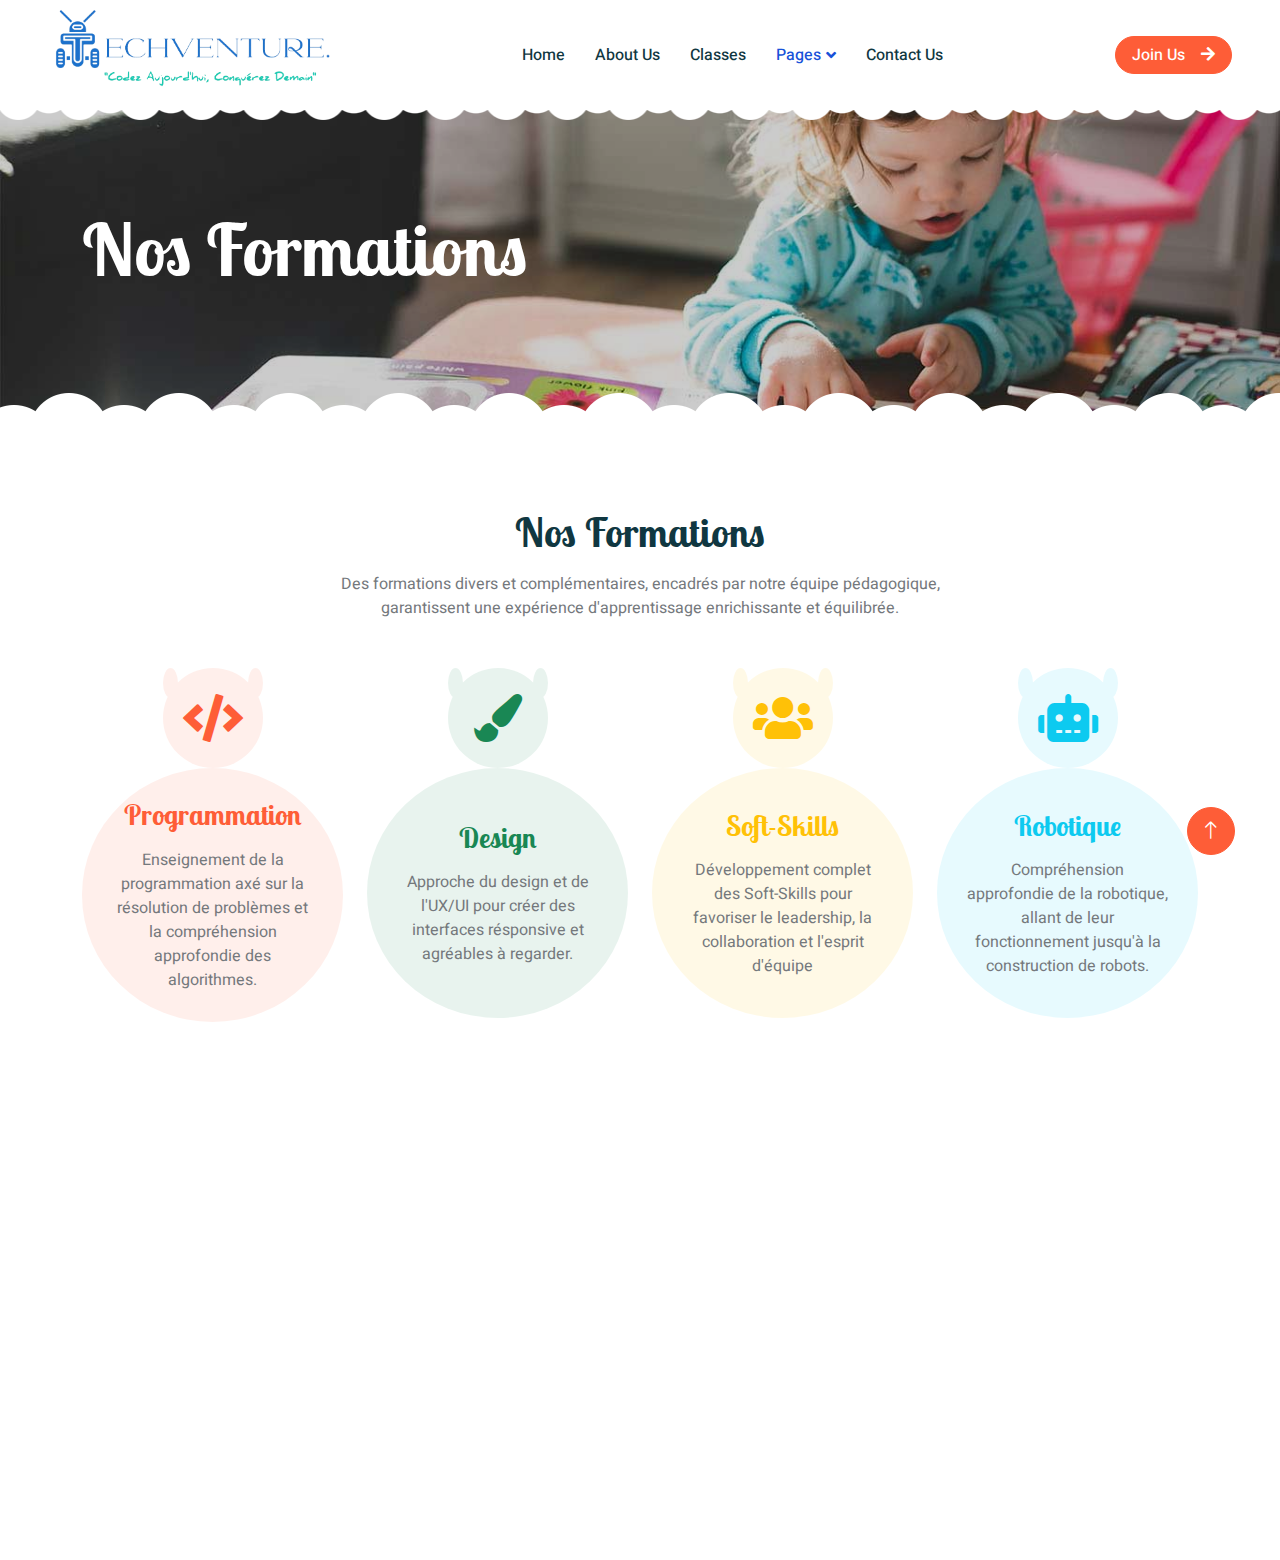
<file: facility.html>
<!DOCTYPE html>
<html lang="en">

<head>
    <meta charset="utf-8">
    <title>TechVenture</title>
    <meta content="width=device-width, initial-scale=1.0" name="viewport">
    <meta content="" name="keywords">
    <meta content="" name="description">

    <!-- Favicon -->
    <link href="img/favicon.ico" rel="icon">

    <!-- Google Web Fonts -->
    <link rel="preconnect" href="https://fonts.googleapis.com">
    <link rel="preconnect" href="https://fonts.gstatic.com" crossorigin>
    <link href="https://fonts.googleapis.com/css2?family=Heebo:wght@400;500;600&family=Inter:wght@600&family=Lobster+Two:wght@700&display=swap" rel="stylesheet">
    
    <!-- Icon Font Stylesheet -->
    <link href="https://cdnjs.cloudflare.com/ajax/libs/font-awesome/5.10.0/css/all.min.css" rel="stylesheet">
    <link href="https://cdn.jsdelivr.net/npm/bootstrap-icons@1.4.1/font/bootstrap-icons.css" rel="stylesheet">

    <!-- Libraries Stylesheet -->
    <link href="lib/animate/animate.min.css" rel="stylesheet">
    <link href="lib/owlcarousel/assets/owl.carousel.min.css" rel="stylesheet">

    <!-- Customized Bootstrap Stylesheet -->
    <link href="css/bootstrap.min.css" rel="stylesheet">

    <!-- Template Stylesheet -->
    <link href="css/style.css" rel="stylesheet">
</head>

<body>
    <div class="container-xxl bg-white p-0">
        <!-- Spinner Start -->
        <div id="spinner" class="show bg-white position-fixed translate-middle w-100 vh-100 top-50 start-50 d-flex align-items-center justify-content-center">
            <div class="spinner-border text-primary" style="width: 3rem; height: 3rem;" role="status">
                <span class="sr-only">Loading...</span>
            </div>
        </div>
        <!-- Spinner End -->


        <!-- Navbar Start -->
        <nav class="navbar navbar-expand-lg bg-white navbar-light sticky-top px-4 px-lg-5 py-lg-0">
            <a href="index.html" class="navbar-brand">
<h1 class="m-0 text-primary">
    <img src="img/logo.png" alt="TechVenture Logo" style="width: auto; height: 100px;">
</h1>            </a>
            <button type="button" class="navbar-toggler" data-bs-toggle="collapse" data-bs-target="#navbarCollapse">
                <span class="navbar-toggler-icon"></span>
            </button>
            <div class="collapse navbar-collapse" id="navbarCollapse">
                <div class="navbar-nav mx-auto">
                    <a href="index.html" class="nav-item nav-link">Home</a>
                    <a href="about.html" class="nav-item nav-link">About Us</a>
                    <a href="classes.html" class="nav-item nav-link">Classes</a>
                    <div class="nav-item dropdown">
                        <a href="#" class="nav-link dropdown-toggle active" data-bs-toggle="dropdown">Pages</a>
                        <div class="dropdown-menu rounded-0 rounded-bottom border-0 shadow-sm m-0">
                            <a href="facility.html" class="dropdown-item active">School Facilities</a>
                            <a href="team.html" class="dropdown-item">Popular Teachers</a>
                            <a href="call-to-action.html" class="dropdown-item">Become A Teachers</a>
                            <a href="appointment.html" class="dropdown-item">Make Appointment</a>
                            <a href="testimonial.html" class="dropdown-item">Testimonial</a>
                            <a href="404.html" class="dropdown-item">404 Error</a>
                        </div>
                    </div>
                    <a href="contact.html" class="nav-item nav-link">Contact Us</a>
                </div>
                <a href="" class="btn btn-primary rounded-pill px-3 d-none d-lg-block">Join Us<i class="fa fa-arrow-right ms-3"></i></a>
            </div>
        </nav>
        <!-- Navbar End -->


        <!-- Page Header End -->
        <div class="container-xxl py-5 page-header position-relative mb-5">
            <div class="container py-5">
                <h1 class="display-2 text-white animated slideInDown mb-4">Nos Formations</h1>
                <nav aria-label="breadcrumb animated slideInDown">
                    <!-- <ol class="breadcrumb">
                        <li class="breadcrumb-item"><a href="#">Home</a></li>
                        <li class="breadcrumb-item"><a href="#">Pages</a></li>
                        <li class="breadcrumb-item text-white active" aria-current="page">Facilities</li>
                    </ol> -->
                </nav>
            </div>
        </div>
        <!-- Page Header End -->


        <!-- Facilities Start -->
        <div class="container-xxl py-5">
            <div class="container">
                <div class="text-center mx-auto mb-5 wow fadeInUp" data-wow-delay="0.1s" style="max-width: 600px;">
                    <h1 class="mb-3">Nos Formations</h1>
                     <p>Des formations divers et complémentaires, encadrés par notre équipe pédagogique, garantissent une expérience
                             d'apprentissage enrichissante et équilibrée.</p>
                </div>
                <div class="row g-4">
                    <div class="col-lg-3 col-sm-6 wow fadeInUp" data-wow-delay="0.1s">
                        <div class="facility-item">
                            <div class="facility-icon bg-primary">
                                <span class="bg-primary"></span>
                                    <i class="fa fa-code fa-3x text-primary"></i>
                                <span class="bg-primary"></span>
                            </div>
                            <div class="facility-text bg-primary">
                                <h3 class="text-primary mb-3">Programmation</h3>
                                        <p class="mb-0">Enseignement de la programmation axé sur la résolution de problèmes et la compréhension approfondie des
                                            algorithmes.</p>
                            </div>
                        </div>
                    </div>
                    <div class="col-lg-3 col-sm-6 wow fadeInUp" data-wow-delay="0.3s">
                        <div class="facility-item">
                            <div class="facility-icon bg-success">
                                <span class="bg-success"></span>
                                        <i class="fa fa-paint-brush fa-3x text-success"></i>
                                <span class="bg-success"></span>
                            </div>
                            <div class="facility-text bg-success">
                                <h3 class="text-success mb-3">Design</h3>
                                        <p class="mb-0">Approche du design et de l'UX/UI pour créer des interfaces résponsive et agréables à regarder.</p>
                            </div>
                        </div>
                    </div>
                    <div class="col-lg-3 col-sm-6 wow fadeInUp" data-wow-delay="0.5s">
                        <div class="facility-item">
                            <div class="facility-icon bg-warning">
                                <span class="bg-warning"></span>
                                <i class="fa fa-users fa-3x text-warning"></i>
                                <span class="bg-warning"></span>
                            </div>
                            <div class="facility-text bg-warning">
                                <h3 class="text-warning mb-3">Soft-Skills</h3>
                                <p class="mb-0">Développement complet des Soft-Skills pour favoriser le leadership, la collaboration et l'esprit d'équipe</p>
                            </div>
                        </div>
                    </div>
                    <div class="col-lg-3 col-sm-6 wow fadeInUp" data-wow-delay="0.7s">
                        <div class="facility-item">
                            <div class="facility-icon bg-info">
                                <span class="bg-info"></span>
                                    <i class="fa fa-robot fa-3x text-info"></i>
                                <span class="bg-info"></span>
                            </div>
                            <div class="facility-text bg-info">
                                <h3 class="text-info mb-3">Robotique</h3>
                                        <p class="mb-0">Compréhension approfondie de la robotique, allant de leur fonctionnement jusqu'à la construction de
                                            robots.</p>
                            </div>
                        </div>
                    </div>
                </div>
            </div>
        </div>
        <!-- Facilities End -->


        <!-- Footer Start -->
        <div class="container-fluid bg-dark text-white-50 footer pt-5 mt-5 wow fadeIn" data-wow-delay="0.1s">
            <div class="container py-5">
                <div class="row g-5">
                    <div class="col-lg-3 col-md-6">
                        <h3 class="text-white mb-4">Get In Touch</h3>
                        <p class="mb-2"><i class="fa fa-map-marker-alt me-3"></i>123 Street, New York, USA</p>
                        <p class="mb-2"><i class="fa fa-phone-alt me-3"></i>+012 345 67890</p>
                        <p class="mb-2"><i class="fa fa-envelope me-3"></i>info@example.com</p>
                         <div class="d-flex pt-2">
                            <a class="btn btn-outline-light btn-social" href=""><i class="fab fa-twitter"></i></a>
                            <a class="btn btn-outline-light btn-social" href=""><i class="fab fa-facebook-f"></i></a>
                            <a class="btn btn-outline-light btn-social" href=""><i class="fab fa-youtube"></i></a>
                            <a class="btn btn-outline-light btn-social" href=""><i class="fab fa-linkedin-in"></i></a>
                        </div>
                        
                    </div>
                    <div class="col-lg-3 col-md-6">
                        <h3 class="text-white mb-4">Quick Links</h3>
                        <a class="btn btn-link text-white-50" href="">About Us</a>
                        <a class="btn btn-link text-white-50" href="">Contact Us</a>
                        <a class="btn btn-link text-white-50" href="">Our Services</a>
                        <a class="btn btn-link text-white-50" href="">Privacy Policy</a>
                        <a class="btn btn-link text-white-50" href="">Terms & Condition</a>
                    </div>
                    <div class="col-lg-3 col-md-6">
                        <h3 class="text-white mb-4">Photo Gallery</h3>
                        <div class="row g-2 pt-2">
                            <div class="col-4">
                                <img class="img-fluid rounded bg-light p-1" src="img/classes-1.jpg" alt="">
                            </div>
                            <div class="col-4">
                                <img class="img-fluid rounded bg-light p-1" src="img/classes-2.jpg" alt="">
                            </div>
                            <div class="col-4">
                                <img class="img-fluid rounded bg-light p-1" src="img/classes-3.jpg" alt="">
                            </div>
                            <div class="col-4">
                                <img class="img-fluid rounded bg-light p-1" src="img/classes-4.jpg" alt="">
                            </div>
                            <div class="col-4">
                                <img class="img-fluid rounded bg-light p-1" src="img/classes-5.jpg" alt="">
                            </div>
                            <div class="col-4">
                                <img class="img-fluid rounded bg-light p-1" src="img/classes-6.jpg" alt="">
                            </div>
                        </div>
                    </div>
                    <div class="col-lg-3 col-md-6">
                        <h3 class="text-white mb-4">Newsletter</h3>
                        <p>Dolor amet sit justo amet elitr clita ipsum elitr est.</p>
                        <div class="position-relative mx-auto" style="max-width: 400px;">
                            <input class="form-control bg-transparent w-100 py-3 ps-4 pe-5" type="text" placeholder="Your email">
                            <button type="button" class="btn btn-primary py-2 position-absolute top-0 end-0 mt-2 me-2">SignUp</button>
                        </div>
                    </div>
                </div>
            </div>
            <div class="container">
                <div class="copyright">
                    <div class="row">
                        <div class="col-md-6 text-center text-md-start mb-3 mb-md-0">
                            &copy; <a class="border-bottom" href="#">Your Site Name</a>, All Right Reserved. 
							
							<!--/*** This template is free as long as you keep the footer author’s credit link/attribution link/backlink. If you'd like to use the template without the footer author’s credit link/attribution link/backlink, you can purchase the Credit Removal License from "https://htmlcodex.com/credit-removal". Thank you for your support. ***/-->
							Designed By <a class="border-bottom" href="https://htmlcodex.com">HTML Codex</a>
                        </div>
                        <div class="col-md-6 text-center text-md-end">
                            <div class="footer-menu">
                                <a href="">Home</a>
                                <a href="">Cookies</a>
                                <a href="">Help</a>
                                <a href="">FQAs</a>
                            </div>
                        </div>
                    </div>
                </div>
            </div>
        </div>
        <!-- Footer End -->


        <!-- Back to Top -->
        <a href="#" class="btn btn-lg btn-primary btn-lg-square back-to-top"><i class="bi bi-arrow-up"></i></a>
    </div>

    <!-- JavaScript Libraries -->
    <script src="https://code.jquery.com/jquery-3.4.1.min.js"></script>
    <script src="https://cdn.jsdelivr.net/npm/bootstrap@5.0.0/dist/js/bootstrap.bundle.min.js"></script>
    <script src="lib/wow/wow.min.js"></script>
    <script src="lib/easing/easing.min.js"></script>
    <script src="lib/waypoints/waypoints.min.js"></script>
    <script src="lib/owlcarousel/owl.carousel.min.js"></script>

    <!-- Template Javascript -->
    <script src="js/main.js"></script>
</body>

</html>
</file>
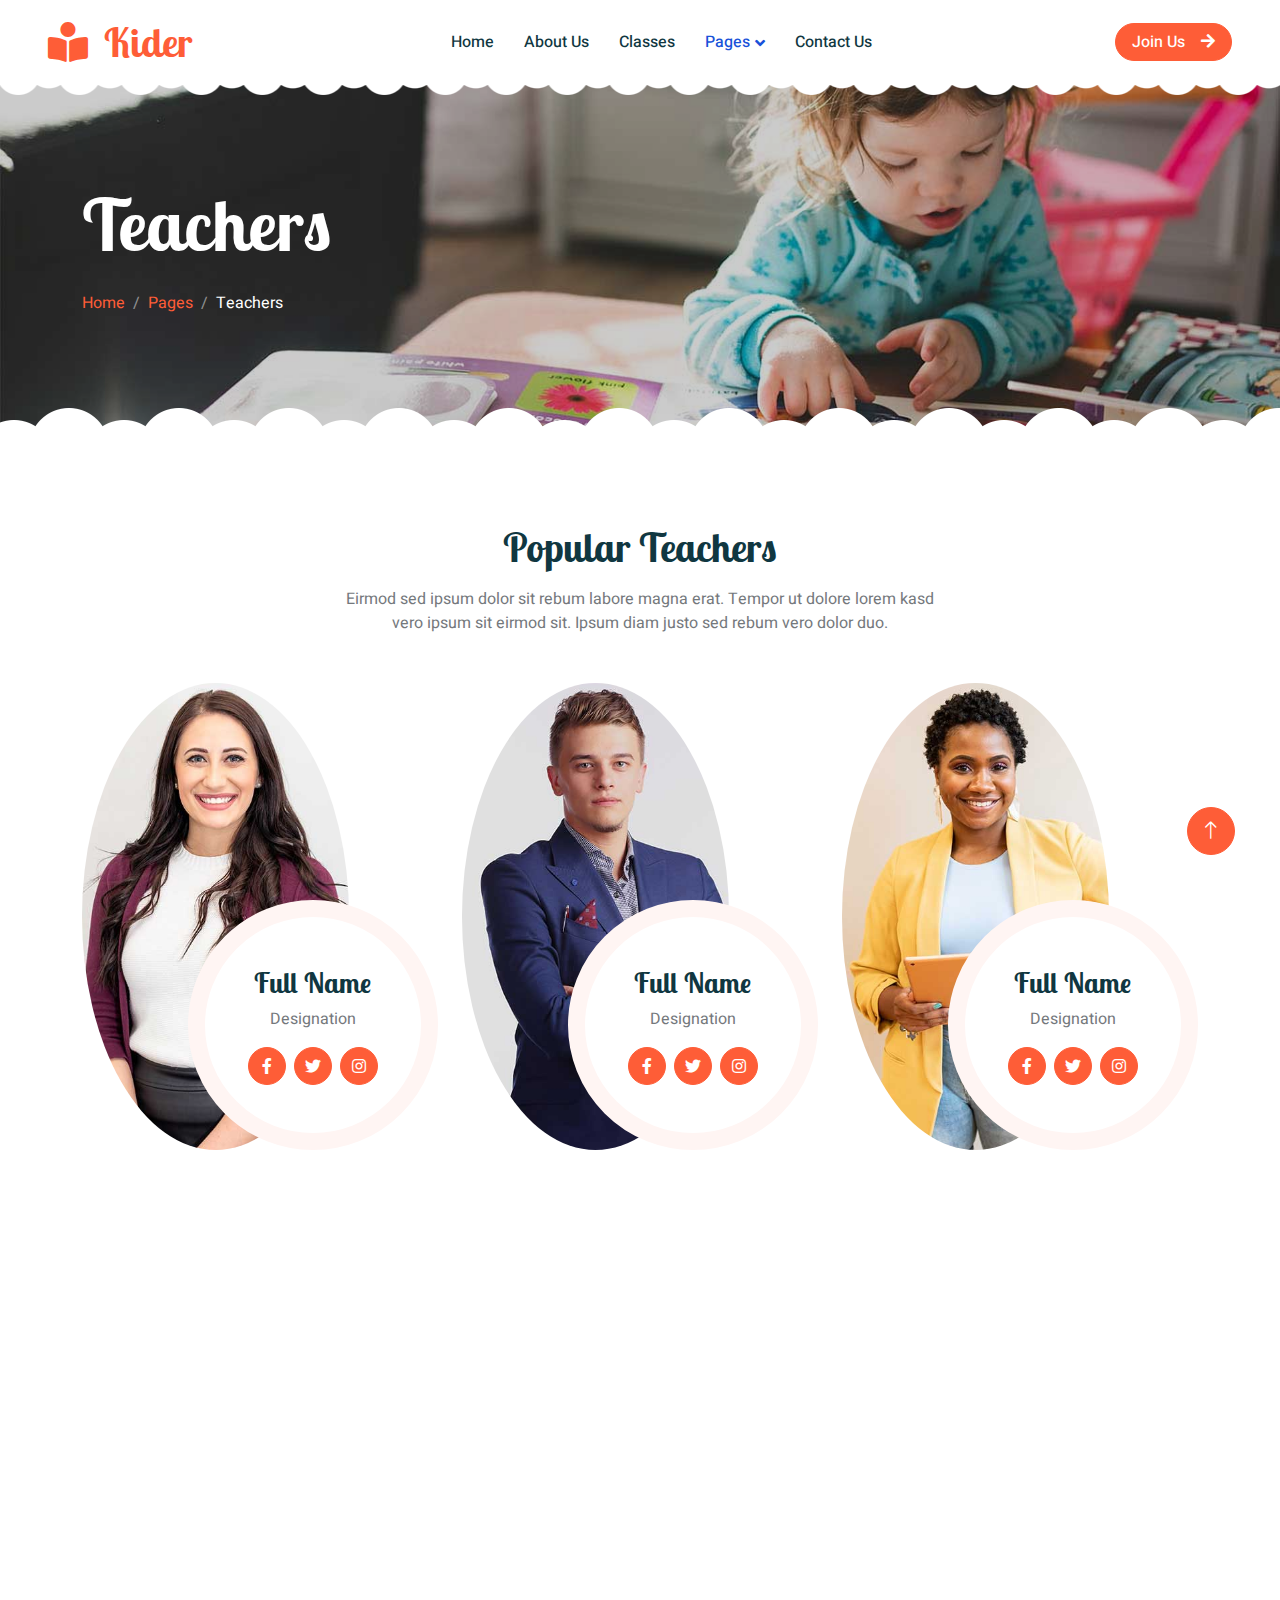
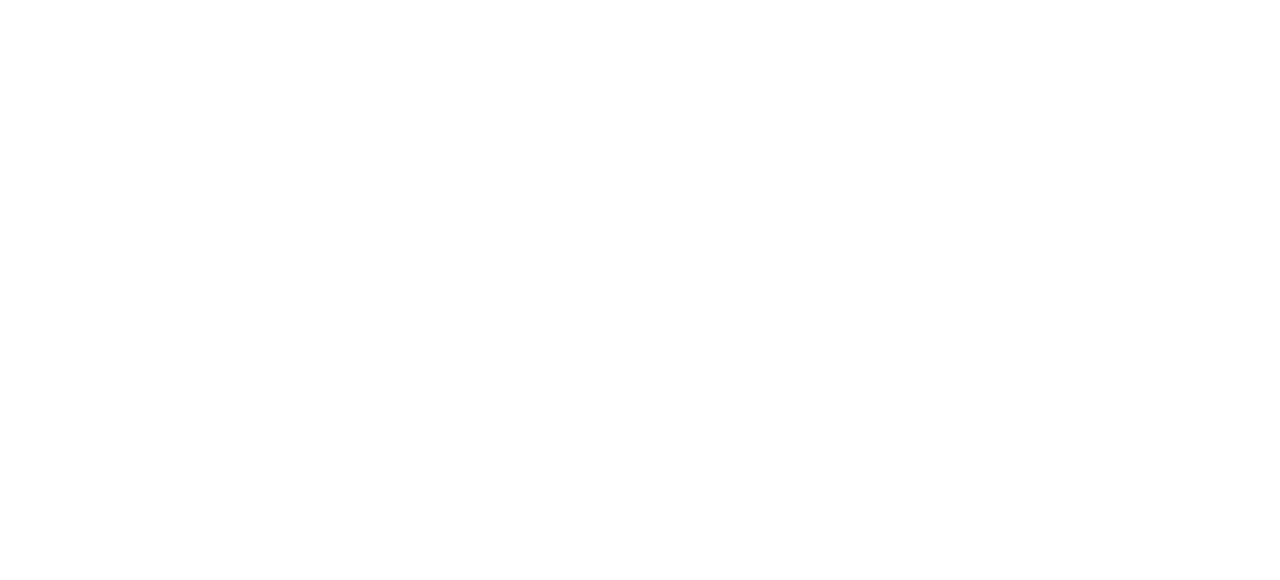
<file: team.html>
<!DOCTYPE html>
<html lang="en">

<head>
    <meta charset="utf-8">
    <title>Kider - Preschool Website Template</title>
    <meta content="width=device-width, initial-scale=1.0" name="viewport">
    <meta content="" name="keywords">
    <meta content="" name="description">

    <!-- Favicon -->
    <link href="img/favicon.ico" rel="icon">

    <!-- Google Web Fonts -->
    <link rel="preconnect" href="https://fonts.googleapis.com">
    <link rel="preconnect" href="https://fonts.gstatic.com" crossorigin>
    <link href="https://fonts.googleapis.com/css2?family=Heebo:wght@400;500;600&family=Inter:wght@600&family=Lobster+Two:wght@700&display=swap" rel="stylesheet">
    
    <!-- Icon Font Stylesheet -->
    <link href="https://cdnjs.cloudflare.com/ajax/libs/font-awesome/5.10.0/css/all.min.css" rel="stylesheet">
    <link href="https://cdn.jsdelivr.net/npm/bootstrap-icons@1.4.1/font/bootstrap-icons.css" rel="stylesheet">

    <!-- Libraries Stylesheet -->
    <link href="lib/animate/animate.min.css" rel="stylesheet">
    <link href="lib/owlcarousel/assets/owl.carousel.min.css" rel="stylesheet">

    <!-- Customized Bootstrap Stylesheet -->
    <link href="css/bootstrap.min.css" rel="stylesheet">

    <!-- Template Stylesheet -->
    <link href="css/style.css" rel="stylesheet">
</head>

<body>
    <div class="container-xxl bg-white p-0">
        <!-- Spinner Start -->
        <div id="spinner" class="show bg-white position-fixed translate-middle w-100 vh-100 top-50 start-50 d-flex align-items-center justify-content-center">
            <div class="spinner-border text-primary" style="width: 3rem; height: 3rem;" role="status">
                <span class="sr-only">Loading...</span>
            </div>
        </div>
        <!-- Spinner End -->


        <!-- Navbar Start -->
        <nav class="navbar navbar-expand-lg bg-white navbar-light sticky-top px-4 px-lg-5 py-lg-0">
            <a href="index.html" class="navbar-brand">
                <h1 class="m-0 text-primary"><i class="fa fa-book-reader me-3"></i>Kider</h1>
            </a>
            <button type="button" class="navbar-toggler" data-bs-toggle="collapse" data-bs-target="#navbarCollapse">
                <span class="navbar-toggler-icon"></span>
            </button>
            <div class="collapse navbar-collapse" id="navbarCollapse">
                <div class="navbar-nav mx-auto">
                    <a href="index.html" class="nav-item nav-link">Home</a>
                    <a href="about.html" class="nav-item nav-link">About Us</a>
                    <a href="classes.html" class="nav-item nav-link">Classes</a>
                    <div class="nav-item dropdown">
                        <a href="#" class="nav-link dropdown-toggle active" data-bs-toggle="dropdown">Pages</a>
                        <div class="dropdown-menu rounded-0 rounded-bottom border-0 shadow-sm m-0">
                            <a href="facility.html" class="dropdown-item">School Facilities</a>
                            <a href="team.html" class="dropdown-item active">Popular Teachers</a>
                            <a href="call-to-action.html" class="dropdown-item">Become A Teachers</a>
                            <a href="appointment.html" class="dropdown-item">Make Appointment</a>
                            <a href="testimonial.html" class="dropdown-item">Testimonial</a>
                            <a href="404.html" class="dropdown-item">404 Error</a>
                        </div>
                    </div>
                    <a href="contact.html" class="nav-item nav-link">Contact Us</a>
                </div>
                <a href="" class="btn btn-primary rounded-pill px-3 d-none d-lg-block">Join Us<i class="fa fa-arrow-right ms-3"></i></a>
            </div>
        </nav>
        <!-- Navbar End -->


        <!-- Page Header End -->
        <div class="container-xxl py-5 page-header position-relative mb-5">
            <div class="container py-5">
                <h1 class="display-2 text-white animated slideInDown mb-4">Teachers</h1>
                <nav aria-label="breadcrumb animated slideInDown">
                    <ol class="breadcrumb">
                        <li class="breadcrumb-item"><a href="#">Home</a></li>
                        <li class="breadcrumb-item"><a href="#">Pages</a></li>
                        <li class="breadcrumb-item text-white active" aria-current="page">Teachers</li>
                    </ol>
                </nav>
            </div>
        </div>
        <!-- Page Header End -->


        <!-- Team Start -->
        <div class="container-xxl py-5">
            <div class="container">
                <div class="text-center mx-auto mb-5 wow fadeInUp" data-wow-delay="0.1s" style="max-width: 600px;">
                    <h1 class="mb-3">Popular Teachers</h1>
                    <p>Eirmod sed ipsum dolor sit rebum labore magna erat. Tempor ut dolore lorem kasd vero ipsum sit
                        eirmod sit. Ipsum diam justo sed rebum vero dolor duo.</p>
                </div>
                <div class="row g-4">
                    <div class="col-lg-4 col-md-6 wow fadeInUp" data-wow-delay="0.1s">
                        <div class="team-item position-relative">
                            <img class="img-fluid rounded-circle w-75" src="img/team-1.jpg" alt="">
                            <div class="team-text">
                                <h3>Full Name</h3>
                                <p>Designation</p>
                                <div class="d-flex align-items-center">
                                    <a class="btn btn-square btn-primary mx-1" href=""><i class="fab fa-facebook-f"></i></a>
                                    <a class="btn btn-square btn-primary  mx-1" href=""><i class="fab fa-twitter"></i></a>
                                    <a class="btn btn-square btn-primary  mx-1" href=""><i class="fab fa-instagram"></i></a>
                                </div>
                            </div>
                        </div>
                    </div>
                    <div class="col-lg-4 col-md-6 wow fadeInUp" data-wow-delay="0.3s">
                        <div class="team-item position-relative">
                            <img class="img-fluid rounded-circle w-75" src="img/team-2.jpg" alt="">
                            <div class="team-text">
                                <h3>Full Name</h3>
                                <p>Designation</p>
                                <div class="d-flex align-items-center">
                                    <a class="btn btn-square btn-primary mx-1" href=""><i class="fab fa-facebook-f"></i></a>
                                    <a class="btn btn-square btn-primary  mx-1" href=""><i class="fab fa-twitter"></i></a>
                                    <a class="btn btn-square btn-primary  mx-1" href=""><i class="fab fa-instagram"></i></a>
                                </div>
                            </div>
                        </div>
                    </div>
                    <div class="col-lg-4 col-md-6 wow fadeInUp" data-wow-delay="0.5s">
                        <div class="team-item position-relative">
                            <img class="img-fluid rounded-circle w-75" src="img/team-3.jpg" alt="">
                            <div class="team-text">
                                <h3>Full Name</h3>
                                <p>Designation</p>
                                <div class="d-flex align-items-center">
                                    <a class="btn btn-square btn-primary mx-1" href=""><i class="fab fa-facebook-f"></i></a>
                                    <a class="btn btn-square btn-primary  mx-1" href=""><i class="fab fa-twitter"></i></a>
                                    <a class="btn btn-square btn-primary  mx-1" href=""><i class="fab fa-instagram"></i></a>
                                </div>
                            </div>
                        </div>
                    </div>
                    <div class="col-lg-4 col-md-6 wow fadeInUp" data-wow-delay="0.1s">
                        <div class="team-item position-relative">
                            <img class="img-fluid rounded-circle w-75" src="img/team-1.jpg" alt="">
                            <div class="team-text">
                                <h3>Full Name</h3>
                                <p>Designation</p>
                                <div class="d-flex align-items-center">
                                    <a class="btn btn-square btn-primary mx-1" href=""><i class="fab fa-facebook-f"></i></a>
                                    <a class="btn btn-square btn-primary  mx-1" href=""><i class="fab fa-twitter"></i></a>
                                    <a class="btn btn-square btn-primary  mx-1" href=""><i class="fab fa-instagram"></i></a>
                                </div>
                            </div>
                        </div>
                    </div>
                    <div class="col-lg-4 col-md-6 wow fadeInUp" data-wow-delay="0.3s">
                        <div class="team-item position-relative">
                            <img class="img-fluid rounded-circle w-75" src="img/team-2.jpg" alt="">
                            <div class="team-text">
                                <h3>Full Name</h3>
                                <p>Designation</p>
                                <div class="d-flex align-items-center">
                                    <a class="btn btn-square btn-primary mx-1" href=""><i class="fab fa-facebook-f"></i></a>
                                    <a class="btn btn-square btn-primary  mx-1" href=""><i class="fab fa-twitter"></i></a>
                                    <a class="btn btn-square btn-primary  mx-1" href=""><i class="fab fa-instagram"></i></a>
                                </div>
                            </div>
                        </div>
                    </div>
                    <div class="col-lg-4 col-md-6 wow fadeInUp" data-wow-delay="0.5s">
                        <div class="team-item position-relative">
                            <img class="img-fluid rounded-circle w-75" src="img/team-3.jpg" alt="">
                            <div class="team-text">
                                <h3>Full Name</h3>
                                <p>Designation</p>
                                <div class="d-flex align-items-center">
                                    <a class="btn btn-square btn-primary mx-1" href=""><i class="fab fa-facebook-f"></i></a>
                                    <a class="btn btn-square btn-primary  mx-1" href=""><i class="fab fa-twitter"></i></a>
                                    <a class="btn btn-square btn-primary  mx-1" href=""><i class="fab fa-instagram"></i></a>
                                </div>
                            </div>
                        </div>
                    </div>
                </div>
            </div>
        </div>
        <!-- Team End -->


        <!-- Footer Start -->
        <div class="container-fluid bg-dark text-white-50 footer pt-5 mt-5 wow fadeIn" data-wow-delay="0.1s">
            <div class="container py-5">
                <div class="row g-5">
                    <div class="col-lg-3 col-md-6">
                        <h3 class="text-white mb-4">Get In Touch</h3>
                        <p class="mb-2"><i class="fa fa-map-marker-alt me-3"></i>123 Street, New York, USA</p>
                        <p class="mb-2"><i class="fa fa-phone-alt me-3"></i>+012 345 67890</p>
                        <p class="mb-2"><i class="fa fa-envelope me-3"></i>info@example.com</p>
                        <div class="d-flex pt-2">
                            <a class="btn btn-outline-light btn-social" href=""><i class="fab fa-twitter"></i></a>
                            <a class="btn btn-outline-light btn-social" href=""><i class="fab fa-facebook-f"></i></a>
                            <a class="btn btn-outline-light btn-social" href=""><i class="fab fa-youtube"></i></a>
                            <a class="btn btn-outline-light btn-social" href=""><i class="fab fa-linkedin-in"></i></a>
                        </div>
                    </div>
                    <div class="col-lg-3 col-md-6">
                        <h3 class="text-white mb-4">Quick Links</h3>
                        <a class="btn btn-link text-white-50" href="">About Us</a>
                        <a class="btn btn-link text-white-50" href="">Contact Us</a>
                        <a class="btn btn-link text-white-50" href="">Our Services</a>
                        <a class="btn btn-link text-white-50" href="">Privacy Policy</a>
                        <a class="btn btn-link text-white-50" href="">Terms & Condition</a>
                    </div>
                    <div class="col-lg-3 col-md-6">
                        <h3 class="text-white mb-4">Photo Gallery</h3>
                        <div class="row g-2 pt-2">
                            <div class="col-4">
                                <img class="img-fluid rounded bg-light p-1" src="img/classes-1.jpg" alt="">
                            </div>
                            <div class="col-4">
                                <img class="img-fluid rounded bg-light p-1" src="img/classes-2.jpg" alt="">
                            </div>
                            <div class="col-4">
                                <img class="img-fluid rounded bg-light p-1" src="img/classes-3.jpg" alt="">
                            </div>
                            <div class="col-4">
                                <img class="img-fluid rounded bg-light p-1" src="img/classes-4.jpg" alt="">
                            </div>
                            <div class="col-4">
                                <img class="img-fluid rounded bg-light p-1" src="img/classes-5.jpg" alt="">
                            </div>
                            <div class="col-4">
                                <img class="img-fluid rounded bg-light p-1" src="img/classes-6.jpg" alt="">
                            </div>
                        </div>
                    </div>
                    <div class="col-lg-3 col-md-6">
                        <h3 class="text-white mb-4">Newsletter</h3>
                        <p>Dolor amet sit justo amet elitr clita ipsum elitr est.</p>
                        <div class="position-relative mx-auto" style="max-width: 400px;">
                            <input class="form-control bg-transparent w-100 py-3 ps-4 pe-5" type="text" placeholder="Your email">
                            <button type="button" class="btn btn-primary py-2 position-absolute top-0 end-0 mt-2 me-2">SignUp</button>
                        </div>
                    </div>
                </div>
            </div>
            <div class="container">
                <div class="copyright">
                    <div class="row">
                        <div class="col-md-6 text-center text-md-start mb-3 mb-md-0">
                            &copy; <a class="border-bottom" href="#">Your Site Name</a>, All Right Reserved. 
							
							<!--/*** This template is free as long as you keep the footer author’s credit link/attribution link/backlink. If you'd like to use the template without the footer author’s credit link/attribution link/backlink, you can purchase the Credit Removal License from "https://htmlcodex.com/credit-removal". Thank you for your support. ***/-->
							Designed By <a class="border-bottom" href="https://htmlcodex.com">HTML Codex</a>
                        </div>
                        <div class="col-md-6 text-center text-md-end">
                            <div class="footer-menu">
                                <a href="">Home</a>
                                <a href="">Cookies</a>
                                <a href="">Help</a>
                                <a href="">FQAs</a>
                            </div>
                        </div>
                    </div>
                </div>
            </div>
        </div>
        <!-- Footer End -->


        <!-- Back to Top -->
        <a href="#" class="btn btn-lg btn-primary btn-lg-square back-to-top"><i class="bi bi-arrow-up"></i></a>
    </div>

    <!-- JavaScript Libraries -->
    <script src="https://code.jquery.com/jquery-3.4.1.min.js"></script>
    <script src="https://cdn.jsdelivr.net/npm/bootstrap@5.0.0/dist/js/bootstrap.bundle.min.js"></script>
    <script src="lib/wow/wow.min.js"></script>
    <script src="lib/easing/easing.min.js"></script>
    <script src="lib/waypoints/waypoints.min.js"></script>
    <script src="lib/owlcarousel/owl.carousel.min.js"></script>

    <!-- Template Javascript -->
    <script src="js/main.js"></script>
</body>

</html>
</file>
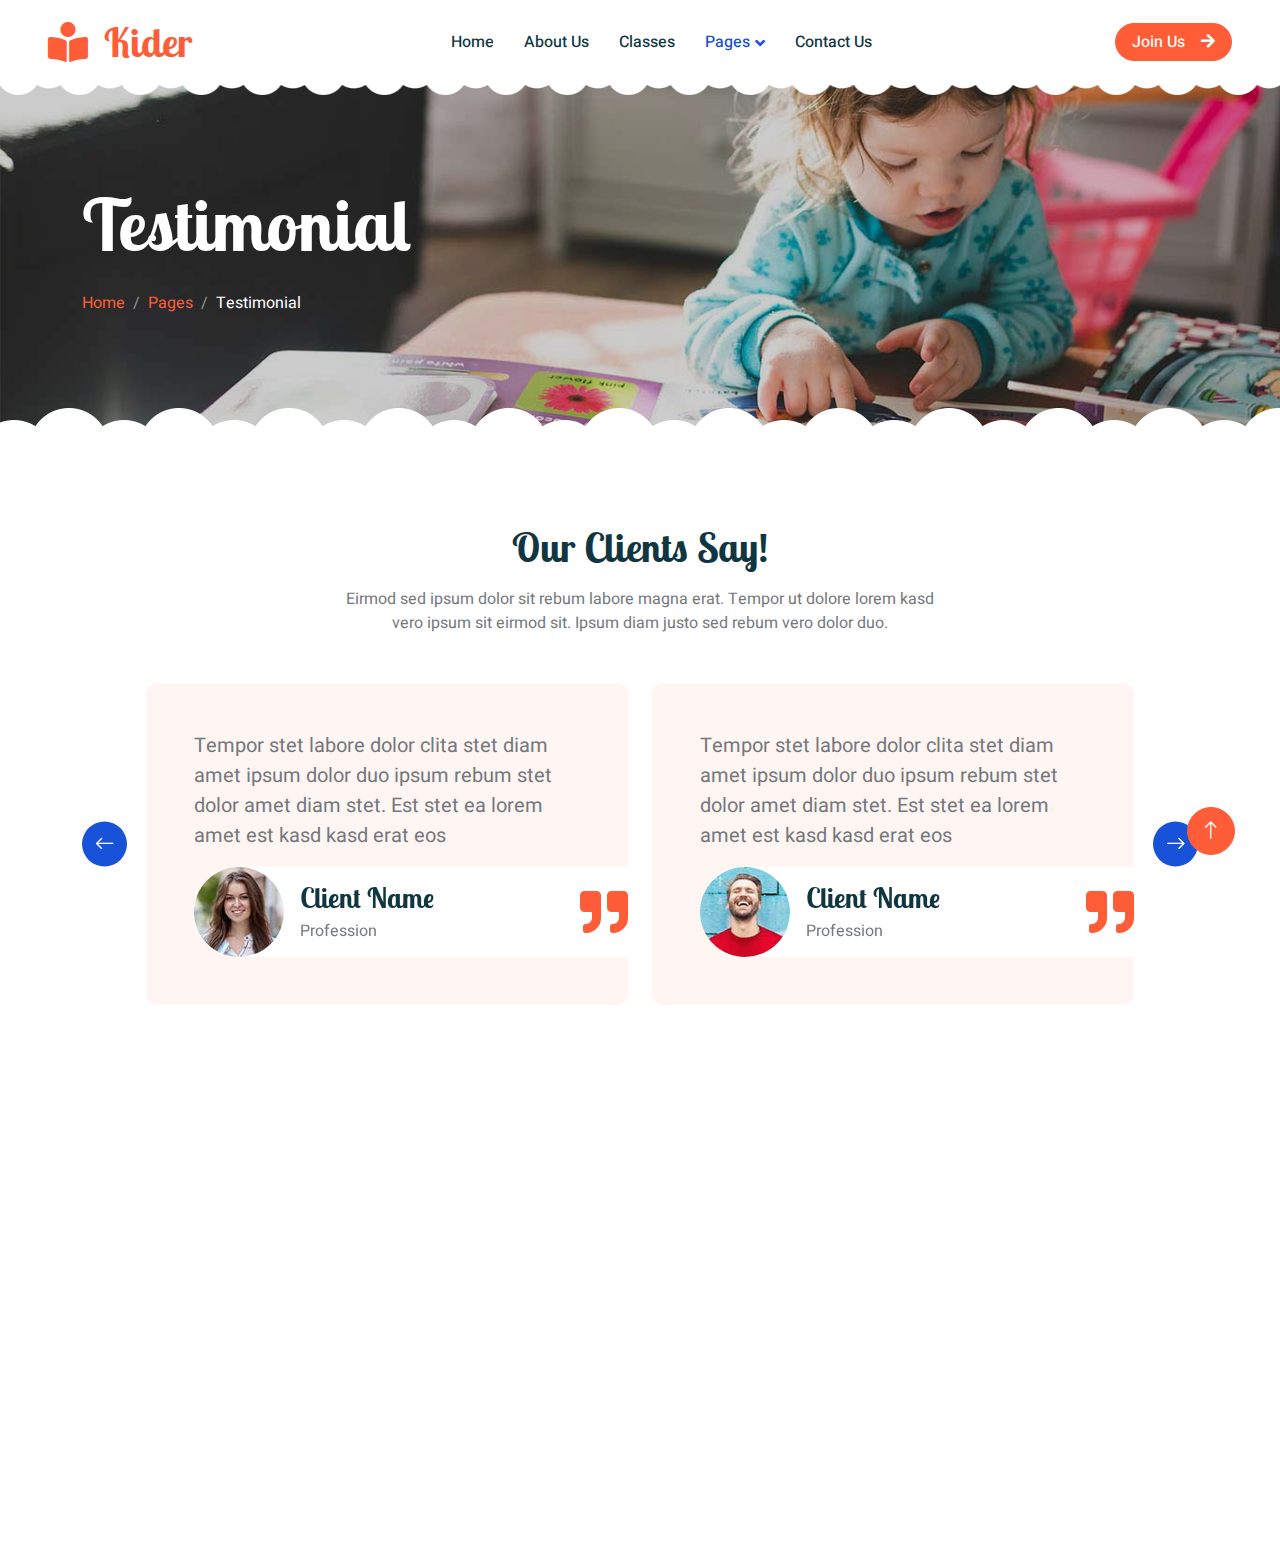
<file: testimonial.html>
<!DOCTYPE html>
<html lang="en">

<head>
    <meta charset="utf-8">
    <title>Kider - Preschool Website Template</title>
    <meta content="width=device-width, initial-scale=1.0" name="viewport">
    <meta content="" name="keywords">
    <meta content="" name="description">

    <!-- Favicon -->
    <link href="img/favicon.ico" rel="icon">

    <!-- Google Web Fonts -->
    <link rel="preconnect" href="https://fonts.googleapis.com">
    <link rel="preconnect" href="https://fonts.gstatic.com" crossorigin>
    <link href="https://fonts.googleapis.com/css2?family=Heebo:wght@400;500;600&family=Inter:wght@600&family=Lobster+Two:wght@700&display=swap" rel="stylesheet">
    
    <!-- Icon Font Stylesheet -->
    <link href="https://cdnjs.cloudflare.com/ajax/libs/font-awesome/5.10.0/css/all.min.css" rel="stylesheet">
    <link href="https://cdn.jsdelivr.net/npm/bootstrap-icons@1.4.1/font/bootstrap-icons.css" rel="stylesheet">

    <!-- Libraries Stylesheet -->
    <link href="lib/animate/animate.min.css" rel="stylesheet">
    <link href="lib/owlcarousel/assets/owl.carousel.min.css" rel="stylesheet">

    <!-- Customized Bootstrap Stylesheet -->
    <link href="css/bootstrap.min.css" rel="stylesheet">

    <!-- Template Stylesheet -->
    <link href="css/style.css" rel="stylesheet">
</head>

<body>
    <div class="container-xxl bg-white p-0">
        <!-- Spinner Start -->
        <div id="spinner" class="show bg-white position-fixed translate-middle w-100 vh-100 top-50 start-50 d-flex align-items-center justify-content-center">
            <div class="spinner-border text-primary" style="width: 3rem; height: 3rem;" role="status">
                <span class="sr-only">Loading...</span>
            </div>
        </div>
        <!-- Spinner End -->


        <!-- Navbar Start -->
        <nav class="navbar navbar-expand-lg bg-white navbar-light sticky-top px-4 px-lg-5 py-lg-0">
            <a href="index.html" class="navbar-brand">
                <h1 class="m-0 text-primary"><i class="fa fa-book-reader me-3"></i>Kider</h1>
            </a>
            <button type="button" class="navbar-toggler" data-bs-toggle="collapse" data-bs-target="#navbarCollapse">
                <span class="navbar-toggler-icon"></span>
            </button>
            <div class="collapse navbar-collapse" id="navbarCollapse">
                <div class="navbar-nav mx-auto">
                    <a href="index.html" class="nav-item nav-link">Home</a>
                    <a href="about.html" class="nav-item nav-link">About Us</a>
                    <a href="classes.html" class="nav-item nav-link">Classes</a>
                    <div class="nav-item dropdown">
                        <a href="#" class="nav-link dropdown-toggle active" data-bs-toggle="dropdown">Pages</a>
                        <div class="dropdown-menu rounded-0 rounded-bottom border-0 shadow-sm m-0">
                            <a href="facility.html" class="dropdown-item">School Facilities</a>
                            <a href="team.html" class="dropdown-item">Popular Teachers</a>
                            <a href="call-to-action.html" class="dropdown-item">Become A Teachers</a>
                            <a href="appointment.html" class="dropdown-item">Make Appointment</a>
                            <a href="testimonial.html" class="dropdown-item active">Testimonial</a>
                            <a href="404.html" class="dropdown-item">404 Error</a>
                        </div>
                    </div>
                    <a href="contact.html" class="nav-item nav-link">Contact Us</a>
                </div>
                <a href="" class="btn btn-primary rounded-pill px-3 d-none d-lg-block">Join Us<i class="fa fa-arrow-right ms-3"></i></a>
            </div>
        </nav>
        <!-- Navbar End -->


        <!-- Page Header End -->
        <div class="container-xxl py-5 page-header position-relative mb-5">
            <div class="container py-5">
                <h1 class="display-2 text-white animated slideInDown mb-4">Testimonial</h1>
                <nav aria-label="breadcrumb animated slideInDown">
                    <ol class="breadcrumb">
                        <li class="breadcrumb-item"><a href="#">Home</a></li>
                        <li class="breadcrumb-item"><a href="#">Pages</a></li>
                        <li class="breadcrumb-item text-white active" aria-current="page">Testimonial</li>
                    </ol>
                </nav>
            </div>
        </div>
        <!-- Page Header End -->


        <!-- Testimonial Start -->
        <div class="container-xxl py-5">
            <div class="container">
                <div class="text-center mx-auto mb-5 wow fadeInUp" data-wow-delay="0.1s" style="max-width: 600px;">
                    <h1 class="mb-3">Our Clients Say!</h1>
                    <p>Eirmod sed ipsum dolor sit rebum labore magna erat. Tempor ut dolore lorem kasd vero ipsum sit eirmod sit. Ipsum diam justo sed rebum vero dolor duo.</p>
                </div>
                <div class="owl-carousel testimonial-carousel wow fadeInUp" data-wow-delay="0.1s">
                    <div class="testimonial-item bg-light rounded p-5">
                        <p class="fs-5">Tempor stet labore dolor clita stet diam amet ipsum dolor duo ipsum rebum stet dolor amet diam stet. Est stet ea lorem amet est kasd kasd erat eos</p>
                        <div class="d-flex align-items-center bg-white me-n5" style="border-radius: 50px 0 0 50px;">
                            <img class="img-fluid flex-shrink-0 rounded-circle" src="img/testimonial-1.jpg" style="width: 90px; height: 90px;">
                            <div class="ps-3">
                                <h3 class="mb-1">Client Name</h3>
                                <span>Profession</span>
                            </div>
                            <i class="fa fa-quote-right fa-3x text-primary ms-auto d-none d-sm-flex"></i>
                        </div>
                    </div>
                    <div class="testimonial-item bg-light rounded p-5">
                        <p class="fs-5">Tempor stet labore dolor clita stet diam amet ipsum dolor duo ipsum rebum stet dolor amet diam stet. Est stet ea lorem amet est kasd kasd erat eos</p>
                        <div class="d-flex align-items-center bg-white me-n5" style="border-radius: 50px 0 0 50px;">
                            <img class="img-fluid flex-shrink-0 rounded-circle" src="img/testimonial-2.jpg" style="width: 90px; height: 90px;">
                            <div class="ps-3">
                                <h3 class="mb-1">Client Name</h3>
                                <span>Profession</span>
                            </div>
                            <i class="fa fa-quote-right fa-3x text-primary ms-auto d-none d-sm-flex"></i>
                        </div>
                    </div>
                    <div class="testimonial-item bg-light rounded p-5">
                        <p class="fs-5">Tempor stet labore dolor clita stet diam amet ipsum dolor duo ipsum rebum stet dolor amet diam stet. Est stet ea lorem amet est kasd kasd erat eos</p>
                        <div class="d-flex align-items-center bg-white me-n5" style="border-radius: 50px 0 0 50px;">
                            <img class="img-fluid flex-shrink-0 rounded-circle" src="img/testimonial-3.jpg" style="width: 90px; height: 90px;">
                            <div class="ps-3">
                                <h3 class="mb-1">Client Name</h3>
                                <span>Profession</span>
                            </div>
                            <i class="fa fa-quote-right fa-3x text-primary ms-auto d-none d-sm-flex"></i>
                        </div>
                    </div>
                </div>
            </div>
        </div>
        <!-- Testimonial End -->


        <!-- Footer Start -->
        <div class="container-fluid bg-dark text-white-50 footer pt-5 mt-5 wow fadeIn" data-wow-delay="0.1s">
            <div class="container py-5">
                <div class="row g-5">
                    <div class="col-lg-3 col-md-6">
                        <h3 class="text-white mb-4">Get In Touch</h3>
                        <p class="mb-2"><i class="fa fa-map-marker-alt me-3"></i>123 Street, New York, USA</p>
                        <p class="mb-2"><i class="fa fa-phone-alt me-3"></i>+012 345 67890</p>
                        <p class="mb-2"><i class="fa fa-envelope me-3"></i>info@example.com</p>
                        <div class="d-flex pt-2">
                            <a class="btn btn-outline-light btn-social" href=""><i class="fab fa-twitter"></i></a>
                            <a class="btn btn-outline-light btn-social" href=""><i class="fab fa-facebook-f"></i></a>
                            <a class="btn btn-outline-light btn-social" href=""><i class="fab fa-youtube"></i></a>
                            <a class="btn btn-outline-light btn-social" href=""><i class="fab fa-linkedin-in"></i></a>
                        </div>
                    </div>
                    <div class="col-lg-3 col-md-6">
                        <h3 class="text-white mb-4">Quick Links</h3>
                        <a class="btn btn-link text-white-50" href="">About Us</a>
                        <a class="btn btn-link text-white-50" href="">Contact Us</a>
                        <a class="btn btn-link text-white-50" href="">Our Services</a>
                        <a class="btn btn-link text-white-50" href="">Privacy Policy</a>
                        <a class="btn btn-link text-white-50" href="">Terms & Condition</a>
                    </div>
                    <div class="col-lg-3 col-md-6">
                        <h3 class="text-white mb-4">Photo Gallery</h3>
                        <div class="row g-2 pt-2">
                            <div class="col-4">
                                <img class="img-fluid rounded bg-light p-1" src="img/classes-1.jpg" alt="">
                            </div>
                            <div class="col-4">
                                <img class="img-fluid rounded bg-light p-1" src="img/classes-2.jpg" alt="">
                            </div>
                            <div class="col-4">
                                <img class="img-fluid rounded bg-light p-1" src="img/classes-3.jpg" alt="">
                            </div>
                            <div class="col-4">
                                <img class="img-fluid rounded bg-light p-1" src="img/classes-4.jpg" alt="">
                            </div>
                            <div class="col-4">
                                <img class="img-fluid rounded bg-light p-1" src="img/classes-5.jpg" alt="">
                            </div>
                            <div class="col-4">
                                <img class="img-fluid rounded bg-light p-1" src="img/classes-6.jpg" alt="">
                            </div>
                        </div>
                    </div>
                    <div class="col-lg-3 col-md-6">
                        <h3 class="text-white mb-4">Newsletter</h3>
                        <p>Dolor amet sit justo amet elitr clita ipsum elitr est.</p>
                        <div class="position-relative mx-auto" style="max-width: 400px;">
                            <input class="form-control bg-transparent w-100 py-3 ps-4 pe-5" type="text" placeholder="Your email">
                            <button type="button" class="btn btn-primary py-2 position-absolute top-0 end-0 mt-2 me-2">SignUp</button>
                        </div>
                    </div>
                </div>
            </div>
            <div class="container">
                <div class="copyright">
                    <div class="row">
                        <div class="col-md-6 text-center text-md-start mb-3 mb-md-0">
                            &copy; <a class="border-bottom" href="#">Your Site Name</a>, All Right Reserved. 
							
							<!--/*** This template is free as long as you keep the footer author’s credit link/attribution link/backlink. If you'd like to use the template without the footer author’s credit link/attribution link/backlink, you can purchase the Credit Removal License from "https://htmlcodex.com/credit-removal". Thank you for your support. ***/-->
							Designed By <a class="border-bottom" href="https://htmlcodex.com">HTML Codex</a>
                        </div>
                        <div class="col-md-6 text-center text-md-end">
                            <div class="footer-menu">
                                <a href="">Home</a>
                                <a href="">Cookies</a>
                                <a href="">Help</a>
                                <a href="">FQAs</a>
                            </div>
                        </div>
                    </div>
                </div>
            </div>
        </div>
        <!-- Footer End -->


        <!-- Back to Top -->
        <a href="#" class="btn btn-lg btn-primary btn-lg-square back-to-top"><i class="bi bi-arrow-up"></i></a>
    </div>

    <!-- JavaScript Libraries -->
    <script src="https://code.jquery.com/jquery-3.4.1.min.js"></script>
    <script src="https://cdn.jsdelivr.net/npm/bootstrap@5.0.0/dist/js/bootstrap.bundle.min.js"></script>
    <script src="lib/wow/wow.min.js"></script>
    <script src="lib/easing/easing.min.js"></script>
    <script src="lib/waypoints/waypoints.min.js"></script>
    <script src="lib/owlcarousel/owl.carousel.min.js"></script>

    <!-- Template Javascript -->
    <script src="js/main.js"></script>
</body>

</html>
</file>
<file: css/style.css>
/********** Template CSS **********/
:root {
    --primary: #1852d9;
    --light: #FFF5F3;
    --dark: #103741;
}

.back-to-top {
    position: fixed;
    display: none;
    right: 45px;
    bottom: 45px;
    z-index: 99;
}


/*** Spinner ***/
#spinner {
    opacity: 0;
    visibility: hidden;
    transition: opacity .5s ease-out, visibility 0s linear .5s;
    z-index: 99999;
}

#spinner.show {
    transition: opacity .5s ease-out, visibility 0s linear 0s;
    visibility: visible;
    opacity: 1;
}


/*** Button ***/
.btn {
    font-weight: 500;
    transition: .5s;
}

.btn.btn-primary {
    color: #FFFFFF;
}

.btn-square {
    width: 38px;
    height: 38px;
}

.btn-sm-square {
    width: 32px;
    height: 32px;
}

.btn-lg-square {
    width: 48px;
    height: 48px;
}

.btn-square,
.btn-sm-square,
.btn-lg-square {
    padding: 0;
    display: flex;
    align-items: center;
    justify-content: center;
    font-weight: normal;
    border-radius: 50px;
}


/*** Heading ***/
h1,
h2,
h3,
h4,
.h1,
.h2,
.h3,
.h4,
.display-1,
.display-2,
.display-3,
.display-4,
.display-5,
.display-6 {
    font-family: 'Lobster Two', cursive;
    font-weight: 700;
}

h5,
h6,
.h5,
.h6 {
    font-weight: 600;
}

.font-secondary {
    font-family: 'Lobster Two', cursive;
}


/*** Navbar ***/
.navbar .navbar-nav .nav-link {
    padding: 30px 15px;
    color: var(--dark);
    font-weight: 500;
    outline: none;
}

.navbar .navbar-nav .nav-link:hover,
.navbar .navbar-nav .nav-link.active {
    color: var(--primary);
}

.navbar.sticky-top {
    top: -100px;
    transition: .5s;
}

.navbar .dropdown-toggle::after {
    border: none;
    content: "\f107";
    font-family: "Font Awesome 5 Free";
    font-weight: 900;
    vertical-align: middle;
    margin-left: 5px;
    transition: .5s;
}

.navbar .dropdown-toggle[aria-expanded=true]::after {
    transform: rotate(-180deg);
}

@media (max-width: 991.98px) {
    .navbar .navbar-nav .nav-link  {
        margin-right: 0;
        padding: 10px 0;
    }

    .navbar .navbar-nav {
        margin-top: 15px;
        border-top: 1px solid #EEEEEE;
    }
}

@media (min-width: 992px) {
    .navbar .nav-item .dropdown-menu {
        display: block;
        top: calc(100% - 15px);
        margin-top: 0;
        opacity: 0;
        visibility: hidden;
        transition: .5s;
        
    }

    .navbar .nav-item:hover .dropdown-menu {
        top: 100%;
        visibility: visible;
        transition: .5s;
        opacity: 1;
    }
}


/*** Header ***/
.header-carousel::before,
.header-carousel::after,
.page-header::before,
.page-header::after {
    position: absolute;
    content: "";
    width: 100%;
    height: 10px;
    top: 0;
    left: 0;
    background: url(../img/bg-header-top.png) center center repeat-x;
    z-index: 1;
}

.header-carousel::after,
.page-header::after {
    height: 19px;
    top: auto;
    bottom: 0;
    background: url(../img/bg-header-bottom.png) center center repeat-x;
}

@media (max-width: 768px) {
    .header-carousel .owl-carousel-item {
        position: relative;
        min-height: 500px;
    }
    
    .header-carousel .owl-carousel-item img {
        position: absolute;
        width: 100%;
        height: 100%;
        object-fit: cover;
    }

    .header-carousel .owl-carousel-item p {
        font-size: 16px !important;
        font-weight: 400 !important;
    }

    .header-carousel .owl-carousel-item h1 {
        font-size: 30px;
        font-weight: 600;
    }
}

.header-carousel .owl-nav {
    position: absolute;
    top: 50%;
    right: 8%;
    transform: translateY(-50%);
    display: flex;
    flex-direction: column;
}

.header-carousel .owl-nav .owl-prev,
.header-carousel .owl-nav .owl-next {
    margin: 7px 0;
    width: 45px;
    height: 45px;
    display: flex;
    align-items: center;
    justify-content: center;
    color: #FFFFFF;
    background: transparent;
    border: 1px solid #FFFFFF;
    border-radius: 45px;
    font-size: 22px;
    transition: .5s;
}

.header-carousel .owl-nav .owl-prev:hover,
.header-carousel .owl-nav .owl-next:hover {
    background: var(--primary);
    border-color: var(--primary);
}

.page-header {
    background: linear-gradient(rgba(0, 0, 0, .2), rgba(0, 0, 0, .2)), url(../img/carousel-1.jpg) center center no-repeat;
    background-size: cover;
}

.breadcrumb-item + .breadcrumb-item::before {
    color: rgba(255, 255, 255, .5);
}


/*** Facility ***/
.facility-item .facility-icon {
    position: relative;
    margin: 0 auto;
    width: 100px;
    height: 100px;
    border-radius: 100px;
    display: flex;
    align-items: center;
    justify-content: center;
}

.facility-item .facility-icon::before {
    position: absolute;
    content: "";
    width: 100%;
    height: 100%;
    top: 0;
    left: 0;
    background: rgba(255, 255, 255, .9);
    transition: .5s;
    z-index: 1;
}

.facility-item .facility-icon span {
    position: absolute;
    content: "";
    width: 15px;
    height: 30px;
    top: 0;
    left: 0;
    border-radius: 50%;
}

.facility-item .facility-icon span:last-child {
    left: auto;
    right: 0;
}

.facility-item .facility-icon i {
    position: relative;
    z-index: 2;
}

.facility-item .facility-text {
    position: relative;
    min-height: 250px;
    padding: 30px;
    border-radius: 100%;
    display: flex;
    text-align: center;
    justify-content: center;
    flex-direction: column;
}

.facility-item .facility-text::before {
    position: absolute;
    content: "";
    width: 100%;
    height: 100%;
    top: 0;
    left: 0;
    background: rgba(255, 255, 255, .9);
    transition: .5s;
    z-index: 1;
}

.facility-item .facility-text * {
    position: relative;
    z-index: 2;
}

.facility-item:hover .facility-icon::before,
.facility-item:hover .facility-text::before {
    background: transparent;
}

.facility-item * {
    transition: .5s;
}

.facility-item:hover * {
    color: #FFFFFF !important;
}


/*** About ***/
.about-img img {
    transition: .5s;
}

.about-img img:hover {
    background: var(--primary) !important;
}


/*** Classes ***/
.classes-item {
    transition: .5s;
}

.classes-item:hover {
    margin-top: -10px;
}


/*** Team ***/
.team-item .team-text {
    position: absolute;
    width: 250px;
    height: 250px;
    bottom: 0;
    right: 0;
    display: flex;
    align-items: center;
    justify-content: center;
    flex-direction: column;
    background: #FFFFFF;
    border: 17px solid var(--light);
    border-radius: 250px;
    transition: .5s;
}

.team-item:hover .team-text {
    border-color: var(--primary);
}


/*** Testimonial ***/
.testimonial-carousel {
    padding-left: 1.5rem;
    padding-right: 1.5rem;
}

@media (min-width: 576px) {
    .testimonial-carousel {
        padding-left: 4rem;
        padding-right: 4rem;
    }
}

.testimonial-carousel .testimonial-item .border {
    border: 1px dashed rgba(0, 185, 142, .3) !important;
}

.testimonial-carousel .owl-nav {
    position: absolute;
    width: 100%;
    height: 45px;
    top: 50%;
    left: 0;
    transform: translateY(-50%);
    display: flex;
    justify-content: space-between;
    z-index: 1;
}

.testimonial-carousel .owl-nav .owl-prev,
.testimonial-carousel .owl-nav .owl-next {
    position: relative;
    width: 45px;
    height: 45px;
    display: flex;
    align-items: center;
    justify-content: center;
    color: #FFFFFF;
    background: var(--primary);
    border-radius: 45px;
    font-size: 20px;
    transition: .5s;
}

.testimonial-carousel .owl-nav .owl-prev:hover,
.testimonial-carousel .owl-nav .owl-next:hover {
    background: var(--dark);
}


/*** Footer ***/
.footer .btn.btn-social {
    margin-right: 5px;
    width: 45px;
    height: 45px;
    display: flex;
    align-items: center;
    justify-content: center;
    color: #FFFFFF;
    border: 1px solid rgba(255,255,255,0.5);
    border-radius: 45px;
    transition: .3s;
}

.footer .btn.btn-social:hover {
    border-color: var(--primary);
    background: var(--primary);
}

.footer .btn.btn-link {
    display: block;
    margin-bottom: 5px;
    padding: 0;
    text-align: left;
    font-size: 16px;
    font-weight: normal;
    text-transform: capitalize;
    transition: .3s;
}

.footer .btn.btn-link::before {
    position: relative;
    content: "\f105";
    font-family: "Font Awesome 5 Free";
    font-weight: 900;
    margin-right: 10px;
}

.footer .btn.btn-link:hover {
    color: var(--primary) !important;
    letter-spacing: 1px;
    box-shadow: none;
}

.footer .form-control {
    border-color: rgba(255,255,255,0.5);
}

.footer .copyright {
    padding: 25px 0;
    font-size: 15px;
    border-top: 1px solid rgba(256, 256, 256, .1);
}

.footer .copyright a {
    color: #FFFFFF;
}

.footer .footer-menu a {
    margin-right: 15px;
    padding-right: 15px;
    border-right: 1px solid rgba(255, 255, 255, .1);
}

.footer .copyright a:hover,
.footer .footer-menu a:hover {
    color: var(--primary) !important;
}

.footer .footer-menu a:last-child {
    margin-right: 0;
    padding-right: 0;
    border-right: none;
}
#faq .accordion-button {
    background-color: var(--light);
    color: var(--dark);
    font-weight: 500;
    border: 1px solid var(--dark);
    border-radius: 10px;
    transition: background-color 0.3s ease, color 0.3s ease;
}

#faq .accordion-button:hover {
    background-color: var(--primary);
    color: var(--light);
}

#faq .accordion-body {
    background-color: var(--light);
    color: var(--dark);
    font-size: 1rem;
    padding: 1rem;
}

#faq .accordion-item {
    margin-bottom: 15px;
}
</file>
